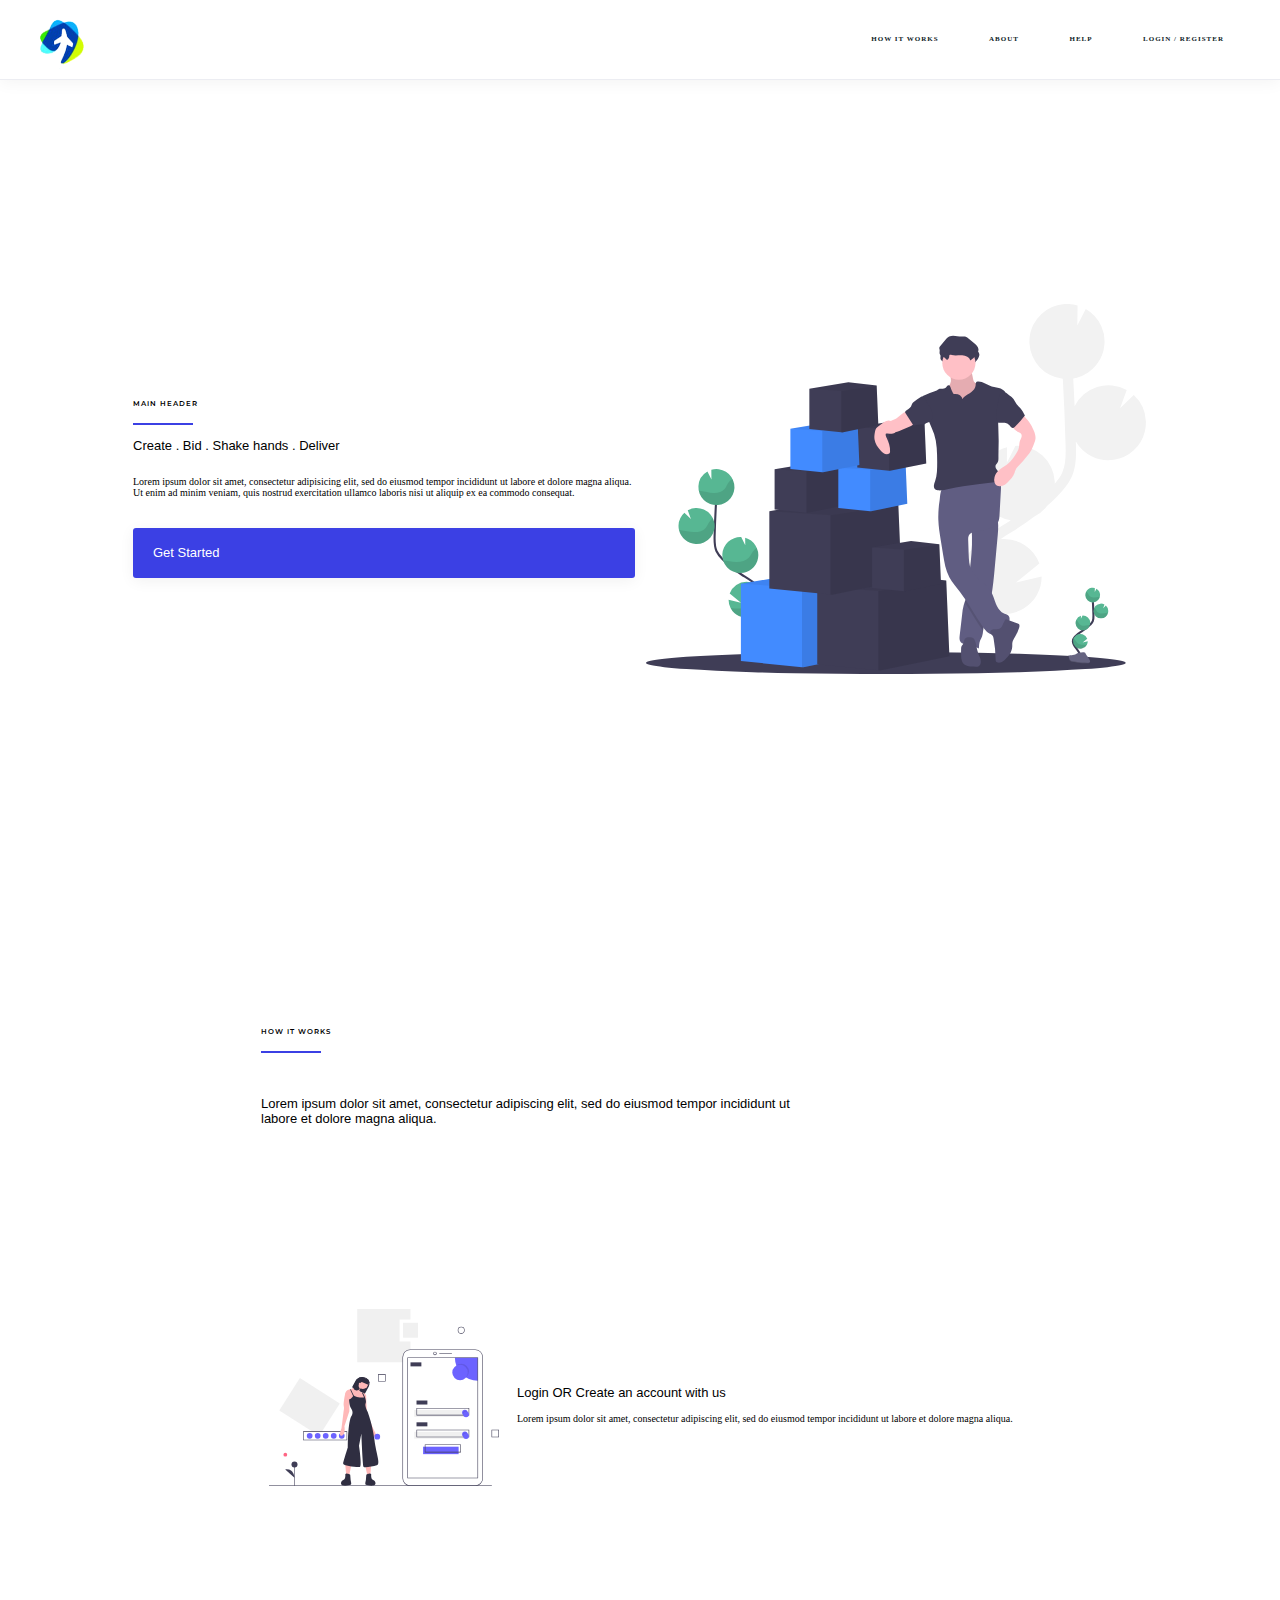
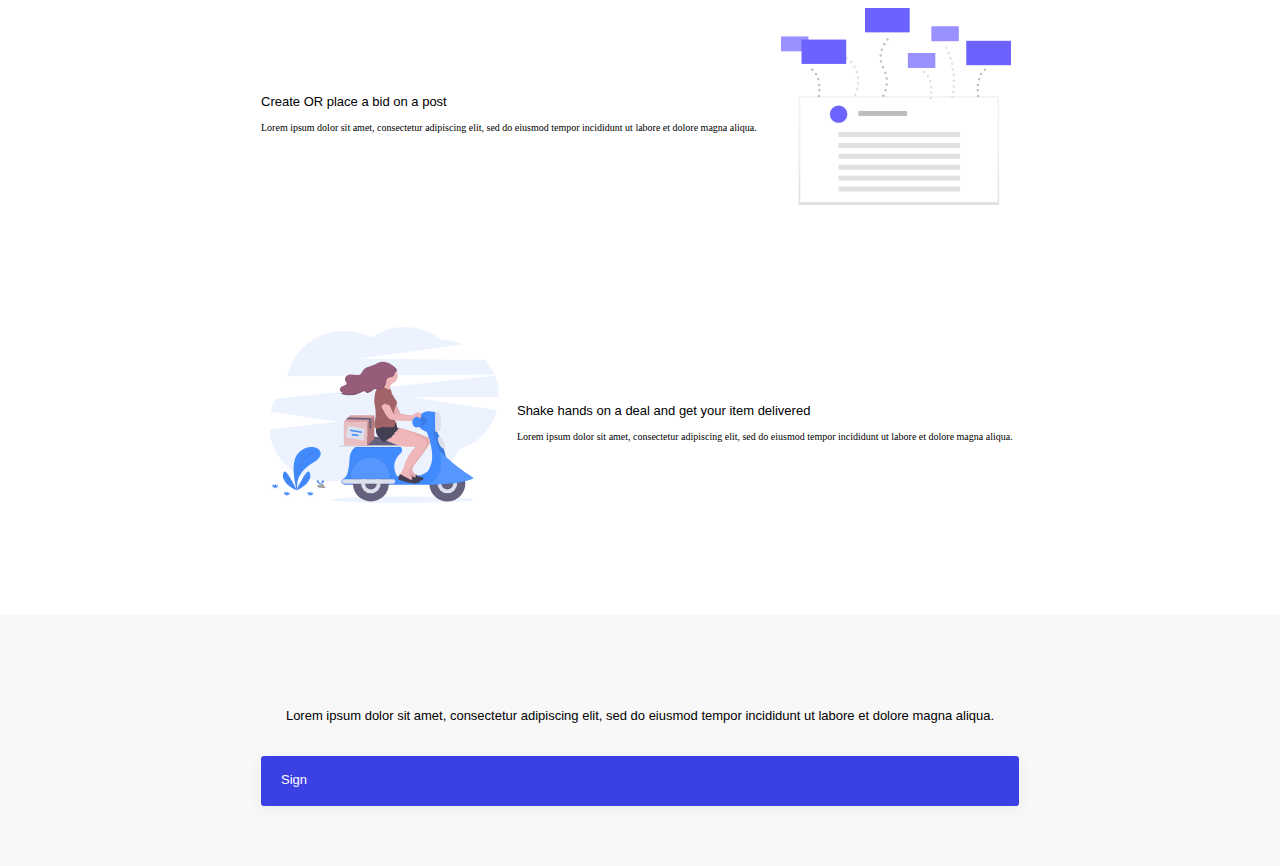
<file: carrier/index.html>
<!DOCTYPE html>
<html lang="en" dir="ltr">
  <head>
    <meta charset="utf-8">
    <meta name="viewport" content="width=device-width, initial-scale=1" />
    <title> Home to the best Carriers in Nigeria </title>
    <link rel="stylesheet" href="assets/css/custom.css">
    <link rel="stylesheet" href="assets/css/flexgrid.css">
  </head>
  <body>

    <div class="">
      <!-- navbar -->
      <nav id="navbar" class="">
          <div class="nav-wrapper">
              <!-- Navbar Logo -->
              <div class="logo">
                  <!-- Logo Placeholder for Inlustration -->
                  <a href="#home">
                    <img src="assets/img/logo.png" width="60" alt="">
                  </a>
              </div>

              <!-- Navbar Links -->
              <ul id="menu">
                  <li><a href="#home">How it works</a></li>
                  <li><a href="services.html">About</a></li>
                  <li><a href="about.html">Help</a></li>
                  <li><a href="login.html">Login / Register</a></li>
              </ul>
          </div>
      </nav>
      <!-- Menu Icon -->
      <div class="menuIcon">
          <span class="icon icon-bars"></span>
          <span class="icon icon-bars overlay"></span>
      </div>
      <!-- overlay mobile menu -->
      <div class="overlay-menu">
        <ul id="menu">
            <li><a href="#home">Home</a></li>
            <li><a href="#services">Services</a></li>
            <li><a href="#about">About</a></li>
            <li><a href="#contact">Contact</a></li>
          </ul>
      </div>

      <div class="section-1-lp">
        <div class="container">
          <div class="row --vert-mid --h80">
            <div class="col-6 col-md-6 col-sm-12">
              <p class="header-title"> main header </p>
              <p class="header-text --pad-y-5"> Create . Bid . Shake hands . Deliver </p>
              <p class="--pad-y-10"> Lorem ipsum dolor sit amet, consectetur adipisicing elit, sed do eiusmod tempor incididunt ut labore et dolore magna aliqua. Ut enim ad minim veniam, quis nostrud exercitation ullamco laboris nisi ut aliquip ex ea commodo consequat. </p>
              <div class="--pad-y-10">
                <a href="#" class="btn --btn-primary">
                  Get started
                </a>
              </div>
            </div>
            <div class="col-6 col-md-6 col-sm-12 --center">
              <img src="assets/img/deliveries.svg" width="500" alt="">
            </div>
          </div>
        </div>
      </div>

      <div class="section-2-lp">
        <div class="container-sm">
          <div class="row --pad-y-70">
            <div class="col-9 col-sm-12 col-md-9 ">
              <p class="header-title"> how it works </p>
              <p class="header-text --pad-y-30">Lorem ipsum dolor sit amet, consectetur adipiscing elit, sed do eiusmod tempor incididunt ut labore et dolore magna aliqua. </p>
            </div>
          </div>
          <div class="row --vert-mid --pad-y-50">
            <div class="col-4 col-md-4 col-sm-12 --center">
              <img src="assets/img/login.svg" width="230" alt="">
            </div>
            <div class="col-8 col-md-8 col-sm-12">
              <p class="header-text"> Login OR Create an account with us </p>
              Lorem ipsum dolor sit amet, consectetur adipiscing elit, sed do eiusmod tempor incididunt ut labore et dolore magna aliqua.
            </div>
          </div>
          <div class="row --vert-mid --pad-y-50">
            <div class="col-8 col-md-8 col-sm-12">
              <p class="header-text"> Create OR place a bid on a post </p>
              Lorem ipsum dolor sit amet, consectetur adipiscing elit, sed do eiusmod tempor incididunt ut labore et dolore magna aliqua.
            </div>
            <div class="col-4 col-md-4 col-sm-12 --center">
              <img src="assets/img/create.svg" width="230" alt="">
            </div>
          </div>
          <div class="row --vert-mid --pad-y-50">
            <div class="col-4 col-md-4 col-sm-12 --center">
              <img src="assets/img/way.svg" width="230" alt="">
            </div>
            <div class="col-8 col-md-8 col-sm-12">
              <p class="header-text"> Shake hands on a deal and get your item delivered </p>
              Lorem ipsum dolor sit amet, consectetur adipiscing elit, sed do eiusmod tempor incididunt ut labore et dolore magna aliqua.
            </div>
          </div>
        </div>
      </div>


      <div class="section-3-lp --grey">
        <div class="container-sm">
          <div class="row">
            <div class="col-12 col-md-12 col-sm-12 --center">
              <p class="header-text --pad-y-20"> Lorem ipsum dolor sit amet, consectetur adipiscing elit, sed do eiusmod tempor incididunt ut labore et dolore magna aliqua. </p>
              <a href="#" class="btn --btn-primary"> sign </a>
            </div>
          </div>
        </div>
      </div>

    </div>

  </body>
</html>
</file>
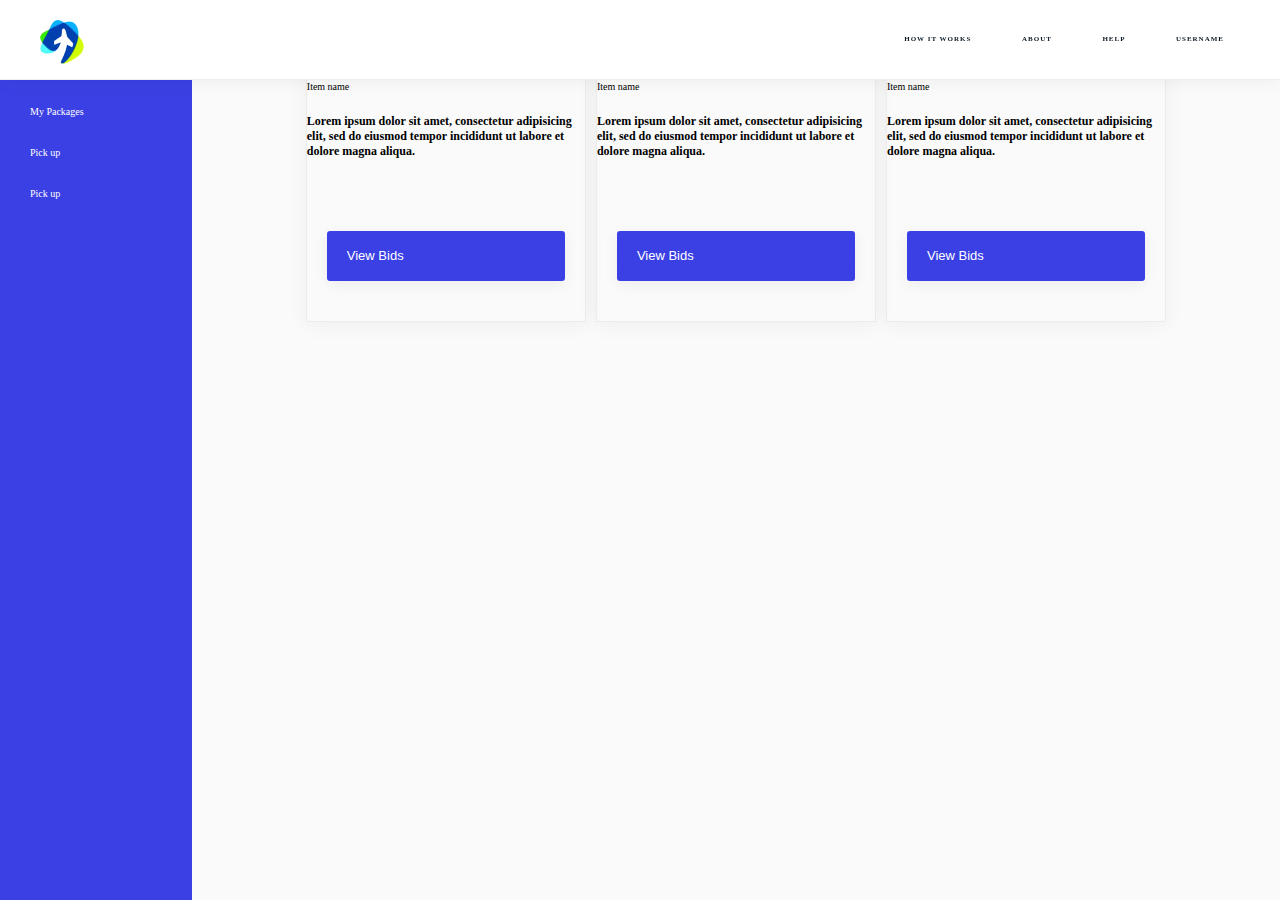
<file: carrier/mystuffs.html>
<!DOCTYPE html>
<html lang="en" dir="ltr">
  <head>
    <meta charset="utf-8">
    <meta name="viewport" content="width=device-width, initial-scale=1" />
    <title> Welcome to your Carrier home - Dashboard </title>
    <link rel="stylesheet" href="assets/css/custom.css">
    <link rel="stylesheet" href="assets/css/flexgrid.css">
    <link rel="stylesheet" href="https://cdn.lineicons.com/1.0.1/LineIcons.min.css">
  </head>
  <body>

    <div class="">
      <!-- navbar -->
      <nav id="navbar" class="--navbar-fixed">
          <div class="nav-wrapper">
              <!-- Navbar Logo -->
              <div class="logo">
                  <!-- Logo Placeholder for Inlustration -->
                  <a href="#home">
                    <img src="assets/img/logo.png" width="60" alt="">
                  </a>
              </div>

              <!-- Navbar Links -->
              <ul id="menu">
                  <li><a href="#home">How it works</a></li>
                  <li><a href="services.html">About</a></li>
                  <li><a href="about.html">Help</a></li>
                  <li><a href="contact.html"> <i class="lni-user"></i> username </a></li>
              </ul>
          </div>
      </nav>
      <!-- Menu Icon -->
      <div class="menuIcon">
          <span class="icon icon-bars"></span>
          <span class="icon icon-bars overlay"></span>
      </div>
      <!-- overlay mobile menu -->
      <div class="overlay-menu">
        <ul id="menu">
            <li><a href="#home">Home</a></li>
            <li><a href="#services">Services</a></li>
            <li><a href="#about">About</a></li>
            <li><a href="#contact">Contact</a></li>
          </ul>
      </div>

      <div class="main-section">
        <div class="sidemenu">

          <div class="menulist">
            <a href="#">
              <i class="lni-travel"></i>
              My Trips
            </a>
            <a href="#">
              <i class="lni-archive"></i>
              My Packages
            </a>
            <a href="#">
              <i class="lni-travel"></i>
              Pick up
            </a>
            <a href="#">
              <i class="lni-travel"></i>
              Pick up
            </a>
          </div>

        </div>
        <div class="content-section">
          <div class="container">

            <!-- boxed -->
            <div class="row">
              <div class="col-4 col-md-4 col-sm-6">
                <div class="box-of-stuff">
                  <span for=""> Item name </span>

                  <p class="desp"> Lorem ipsum dolor sit amet, consectetur adipisicing elit, sed do eiusmod tempor incididunt ut labore et dolore magna aliqua. </p>
                  <!-- <small>ROUTE</small> -->
                  <div class="timeline-item" date-is='Abuja'>
                	</div>
                  <div class="timeline-item" date-is='Lagos'>
                	</div>

                  <div class="view-bid-btn">
                    <a href="#" class="btn --btn-primary"> view bids </a>
                  </div>
                </div>
              </div>

              <div class="col-4 col-md-4 col-sm-6">
                <div class="box-of-stuff">
                  <span for=""> Item name </span>

                  <p class="desp"> Lorem ipsum dolor sit amet, consectetur adipisicing elit, sed do eiusmod tempor incididunt ut labore et dolore magna aliqua. </p>
                  <!-- <small>ROUTE</small> -->
                  <div class="timeline-item" date-is='Kano'>
                  </div>
                  <div class="timeline-item" date-is='Sokoto'>
                  </div>

                  <div class="view-bid-btn">
                    <a href="#" class="btn --btn-primary"> view bids </a>
                  </div>
                </div>
              </div>

              <div class="col-4 col-md-4 col-sm-6">
                <div class="box-of-stuff">
                  <span for=""> Item name </span>

                  <p class="desp"> Lorem ipsum dolor sit amet, consectetur adipisicing elit, sed do eiusmod tempor incididunt ut labore et dolore magna aliqua. </p>
                  <!-- <small>ROUTE</small> -->
                  <div class="timeline-item" date-is='Anambra'>
                  </div>
                  <div class="timeline-item" date-is='Awka Ibom'>
                  </div>

                  <div class="view-bid-btn">
                    <a href="#" class="btn --btn-primary"> view bids </a>
                  </div>
                </div>
              </div>
            </div>

            <div class="cd-popup" role="alert">
            	<div class="cd-popup-container">
                <span class="cd-popup-title"> Modal Title </span>

            		<div class="cd-popup-body">
                  <div class="cd-content">
                    <div class="row">
                      <div class="col-8 col-md-8 col-sm-12">
                        <label for="" class="label "> Item name </label>
                        <input type="text" class="txt-input" placeholder="enter the name of the item">
                      </div>
                      <div class="col-4 col-md-6 col-sm-12">
                        <label for="" class="label "> Category </label>
                        <select class="txt-input" name="">
                          <option value=""> Option 1 </option>
                          <option value=""> Option 2 </option>
                          <option value=""> Option 3 </option>
                          <option value=""> Option 4 </option>
                        </select>
                      </div>
                      <div class="col-6 col-md-6 col-sm-12">
                        <label for="" class="label "> Pickup address </label>
                        <input type="text" class="txt-input" placeholder="enter pickup address">
                      </div>
                      <div class="col-6 col-md-6 col-sm-12">
                        <label for="" class="label "> Pickup state </label>
                        <select class="txt-input" name="">
                          <option value=""> Option 1 </option>
                          <option value=""> Option 2 </option>
                          <option value=""> Option 3 </option>
                          <option value=""> Option 4 </option>
                        </select>
                      </div>
                      <div class="col-6 col-md-6 col-sm-12">
                        <label for="" class="label "> Recipient name </label>
                        <input type="text" class="txt-input" placeholder="enter recipient name">
                      </div>
                      <div class="col-6 col-md-6 col-sm-12">
                        <label for="" class="label "> Recipient phone number </label>
                        <input type="text" class="txt-input" placeholder="enter recipient phone number">
                      </div>
                      <div class="col-6 col-md-6 col-sm-12">
                        <label for="" class="label "> Destination address </label>
                        <input type="text" class="txt-input" placeholder="enter destination address">
                      </div>
                      <div class="col-6 col-md-6 col-sm-12">
                        <label for="" class="label "> Destination state </label>
                        <select class="txt-input" name="">
                          <option value=""> Option 1 </option>
                          <option value=""> Option 2 </option>
                          <option value=""> Option 3 </option>
                          <option value=""> Option 4 </option>
                        </select>
                      </div>
                      <div class="col-6 col-md-6 col-sm-12">
                        <label for="" class="label "> Quantity </label>
                        <input type="number" class="txt-input" placeholder="enter quantity">
                      </div>
                      <div class="col-6 col-md-6 col-sm-12">
                        <label for="" class="label "> Carrier price </label>
                        <input type="text" class="txt-input" placeholder="enter your base price">
                      </div>
                    </div>
                  </div>
                </div>
                <div class="cd-buttons">
                  <button type="button" name="button" class="btn --btn-flat close"> close</button>
                  <button type="button" name="button" class="btn --btn-primary"> place order </button>
                </div>

            		<a href="#0" class="cd-popup-close img-replace"></a>
            	</div> <!-- cd-popup-container -->
            </div> <!-- cd-popup -->

          </div>
        </div>
      </div>

    </div>

    <script src="https://code.jquery.com/jquery-3.4.1.js" integrity="sha256-WpOohJOqMqqyKL9FccASB9O0KwACQJpFTUBLTYOVvVU=" crossorigin="anonymous"></script>
    <script type="text/javascript">
      jQuery(document).ready(function($){
      	//open popup
      	$('.cd-popup-trigger').on('click', function(event){
      		event.preventDefault();
      		$('.cd-popup').addClass('is-visible');
      	});

      	//close popup
      	$('.cd-popup').on('click', function(event){
      		if( $(event.target).is('.cd-popup-close') || $(event.target).is('.cd-popup') || $(event.target).is('.close') ) {
      			event.preventDefault();
      			$(this).removeClass('is-visible');
      		}
      	});
      	//close popup when clicking the esc keyboard button
      	$(document).keyup(function(event){
          	if(event.which=='27'){
          		$('.cd-popup').removeClass('is-visible');
      	    }
          });
      });
    </script>

  </body>
</html>
</file>
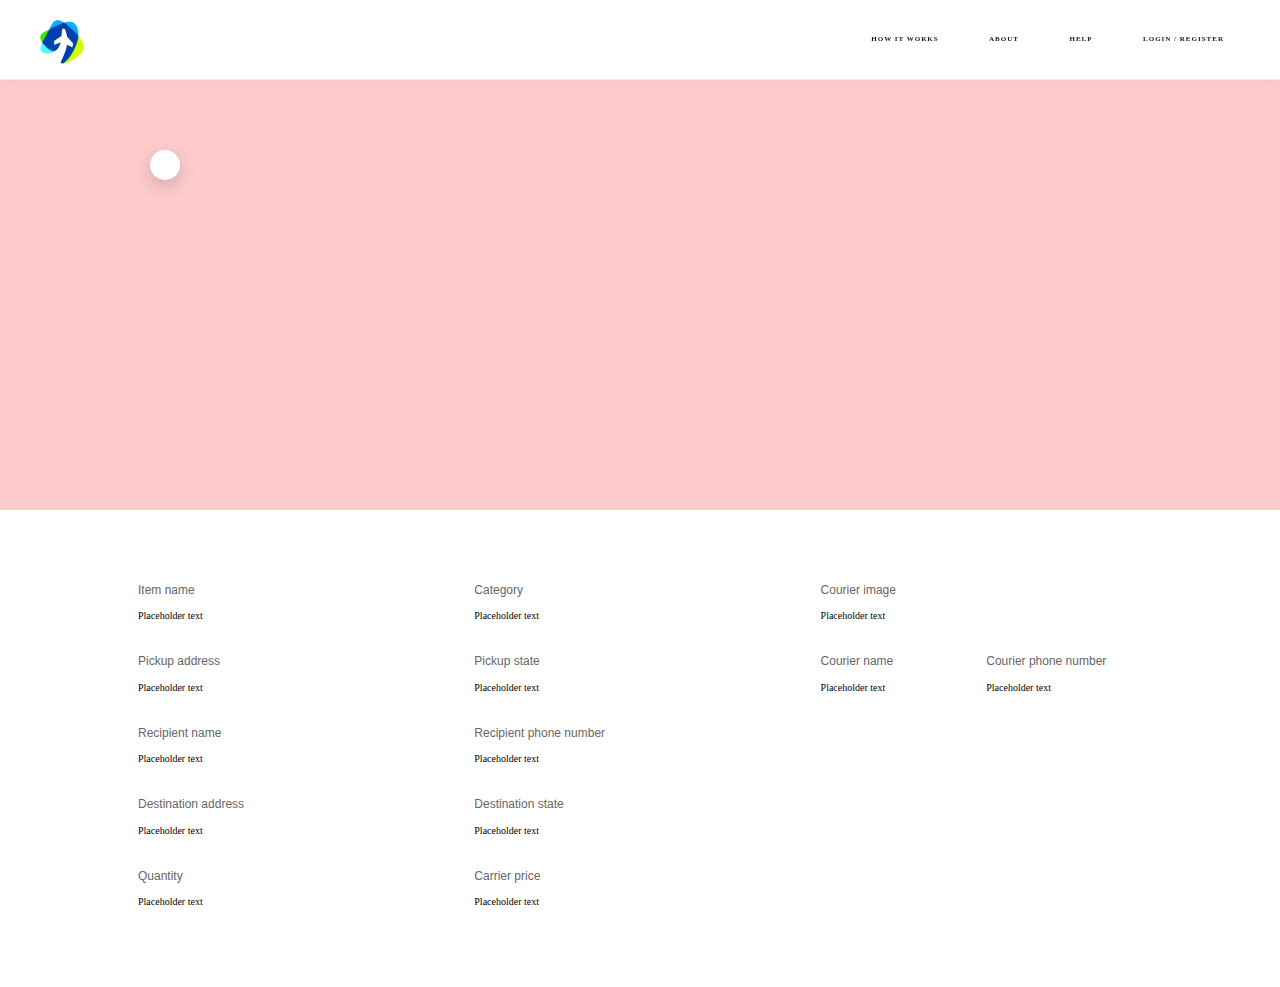
<file: carrier/overview.html>
<!DOCTYPE html>
<html lang="en" dir="ltr">
  <head>
    <meta charset="utf-8">
    <meta name="viewport" content="width=device-width, initial-scale=1" />
    <title> Welcome to your Carrier home - Dashboard </title>
    <link rel="stylesheet" href="assets/css/custom.css">
    <link rel="stylesheet" href="assets/css/flexgrid.css">
    <link rel="stylesheet" href="https://cdn.lineicons.com/1.0.1/LineIcons.min.css">
  </head>
  <body>

    <div class="">
      <!-- navbar -->
      <nav id="navbar" class="--navbar-fixed">
          <div class="nav-wrapper">
              <!-- Navbar Logo -->
              <div class="logo">
                  <!-- Logo Placeholder for Inlustration -->
                  <a href="#home">
                    <img src="assets/img/logo.png" width="60" alt="">
                  </a>
              </div>

              <!-- Navbar Links -->
              <ul id="menu">
                  <li><a href="#home">How it works</a></li>
                  <li><a href="services.html">About</a></li>
                  <li><a href="about.html">Help</a></li>
                  <li><a href="contact.html">Login / Register</a></li>
              </ul>
          </div>
      </nav>
      <!-- Menu Icon -->
      <div class="menuIcon">
          <span class="icon icon-bars"></span>
          <span class="icon icon-bars overlay"></span>
      </div>
      <!-- overlay mobile menu -->
      <div class="overlay-menu">
        <ul id="menu">
            <li><a href="#home">Home</a></li>
            <li><a href="#services">Services</a></li>
            <li><a href="#about">About</a></li>
            <li><a href="#contact">Contact</a></li>
          </ul>
      </div>

      <div class="map-section">
        <small class="throwback-btn"> <i class="lni-close"></i> </small>
        <!-- <iframe src="https://maps.googleapis.com/maps/api/directions/json?origin=Abuja&destination=Lagos&key=AIzaSyDCbMg2d3Wu1jCbEyhp4tZuPEKuwdeM0ho" width="1660" height="500" frameborder="0" style="border:0" allowfullscreen></iframe> -->
        <!-- <iframe src="https://www.google.com/maps/embed/v1/directions?key=AIzaSyDCbMg2d3Wu1jCbEyhp4tZuPEKuwdeM0ho&origin=Abuja&destination=Lagos" width="1660" height="500"></iframe> -->
        <iframe src="https://www.google.com/maps/embed?pb=!1m18!1m12!1m3!1d3940.3074910877867!2d7.4756708509614205!3d9.035689591338738!2m3!1f0!2f0!3f0!3m2!1i1024!2i768!4f13.1!3m3!1m2!1s0x104e0b79da613c07%3A0x8c06400f40c0d846!2sArea+2+Shopping+Complex!5e0!3m2!1sen!2sng!4v1558508745467!5m2!1sen!2sng" width="1660" height="500" frameborder="0" style="border:0" allowfullscreen></iframe>
        <!-- <iframe src="https://www.google.com/maps/dir/25+Ibadan+St,+Garki,+Abuja/Area+2+Shopping+Complex,+Moshood+Abiola+Rd,+Garki,+Abuja/@9.0323783,7.4781263,17z/data=!3m1!4b1!4m13!4m12!1m5!1m1!1s0x104e0b81f1e3a0c1:0xea723118adf358ac!2m2!1d7.482707!2d9.0302869!1m5!1m1!1s0x104e0b79da613c07:0x8c06400f40c0d846!2m2!1d7.4778649!2d9.0356843" width="1660" height="500" frameborder="0" style="border: 0" allowfullscreen></iframe> -->
      </div>

      <div class="container">
        <div class="row">
          <div class="col-8 col-md-8 col-sm-12">
            <div class="row">
              <div class="col-6 col-md-6 col-sm-12">
                <label for="" class="label "> Item name </label>
                <p> Placeholder text </p>
              </div>
              <div class="col-6 col-md-6 col-sm-12">
                <label for="" class="label "> Category </label>
                <p> Placeholder text </p>
              </div>
              <div class="col-6 col-md-6 col-sm-12">
                <label for="" class="label "> Pickup address </label>
                <p> Placeholder text </p>
              </div>
              <div class="col-6 col-md-6 col-sm-12">
                <label for="" class="label "> Pickup state </label>
                <p> Placeholder text </p>
              </div>
              <div class="col-6 col-md-6 col-sm-12">
                <label for="" class="label "> Recipient name </label>
                <p> Placeholder text </p>
              </div>
              <div class="col-6 col-md-6 col-sm-12">
                <label for="" class="label "> Recipient phone number </label>
                <p> Placeholder text </p>
              </div>
              <div class="col-6 col-md-6 col-sm-12">
                <label for="" class="label "> Destination address </label>
                <p> Placeholder text </p>
              </div>
              <div class="col-6 col-md-6 col-sm-12">
                <label for="" class="label "> Destination state </label>
                <p> Placeholder text </p>
              </div>
              <div class="col-6 col-md-6 col-sm-12">
                <label for="" class="label "> Quantity </label>
                <p> Placeholder text </p>
              </div>
              <div class="col-6 col-md-6 col-sm-12">
                <label for="" class="label "> Carrier price </label>
                <p> Placeholder text </p>
              </div>
            </div>
          </div>
          <div class="col-4 col-md-4 col-sm-12">
            <div class="row">
              <div class="col-12 col-md-12 col-sm-12">
                <label for="" class="label "> Courier image </label>
                <p> Placeholder text </p>
              </div>
              <div class="col-6 col-md-6 col-sm-12">
                <label for="" class="label "> Courier name </label>
                <p> Placeholder text </p>
              </div>
              <div class="col-6 col-md-6 col-sm-12">
                <label for="" class="label "> Courier phone number </label>
                <p> Placeholder text </p>
              </div>
            </div>
          </div>
        </div>
      </div>

    </div>

  </body>
</html>
</file>
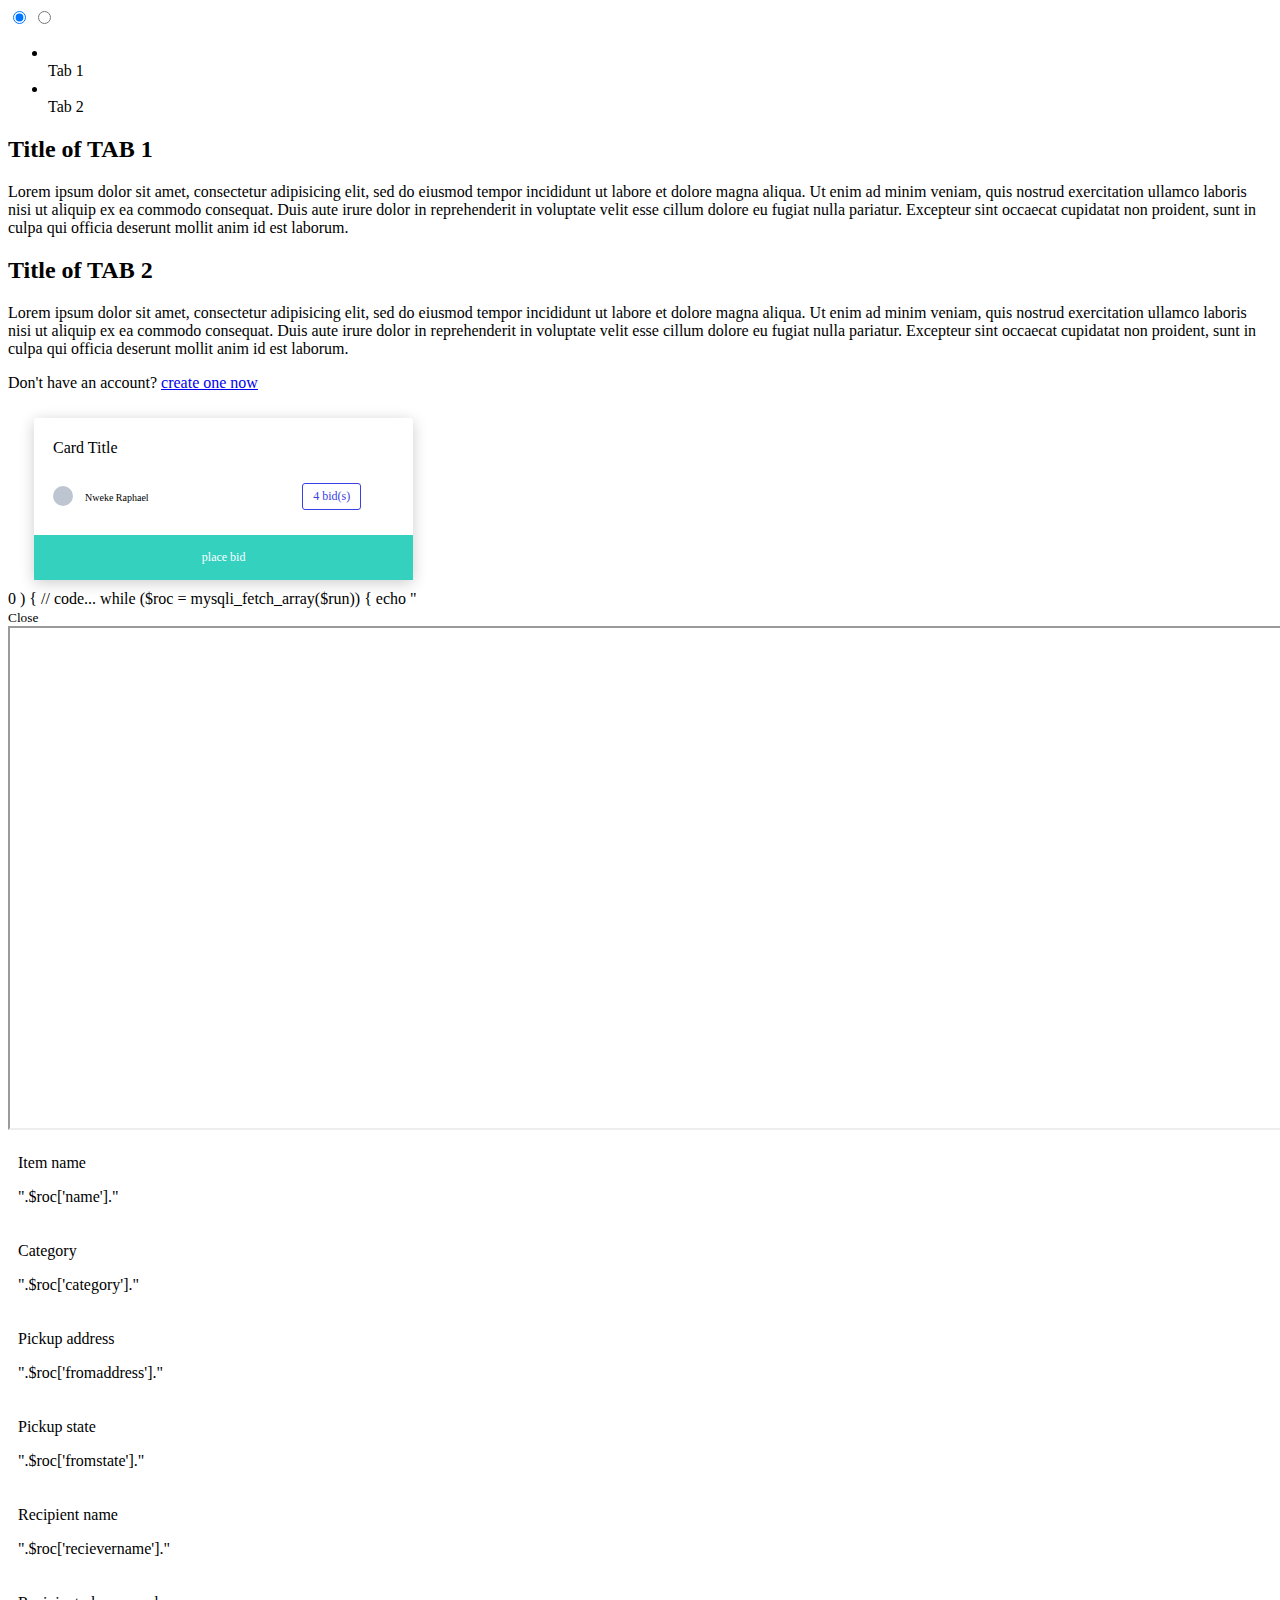
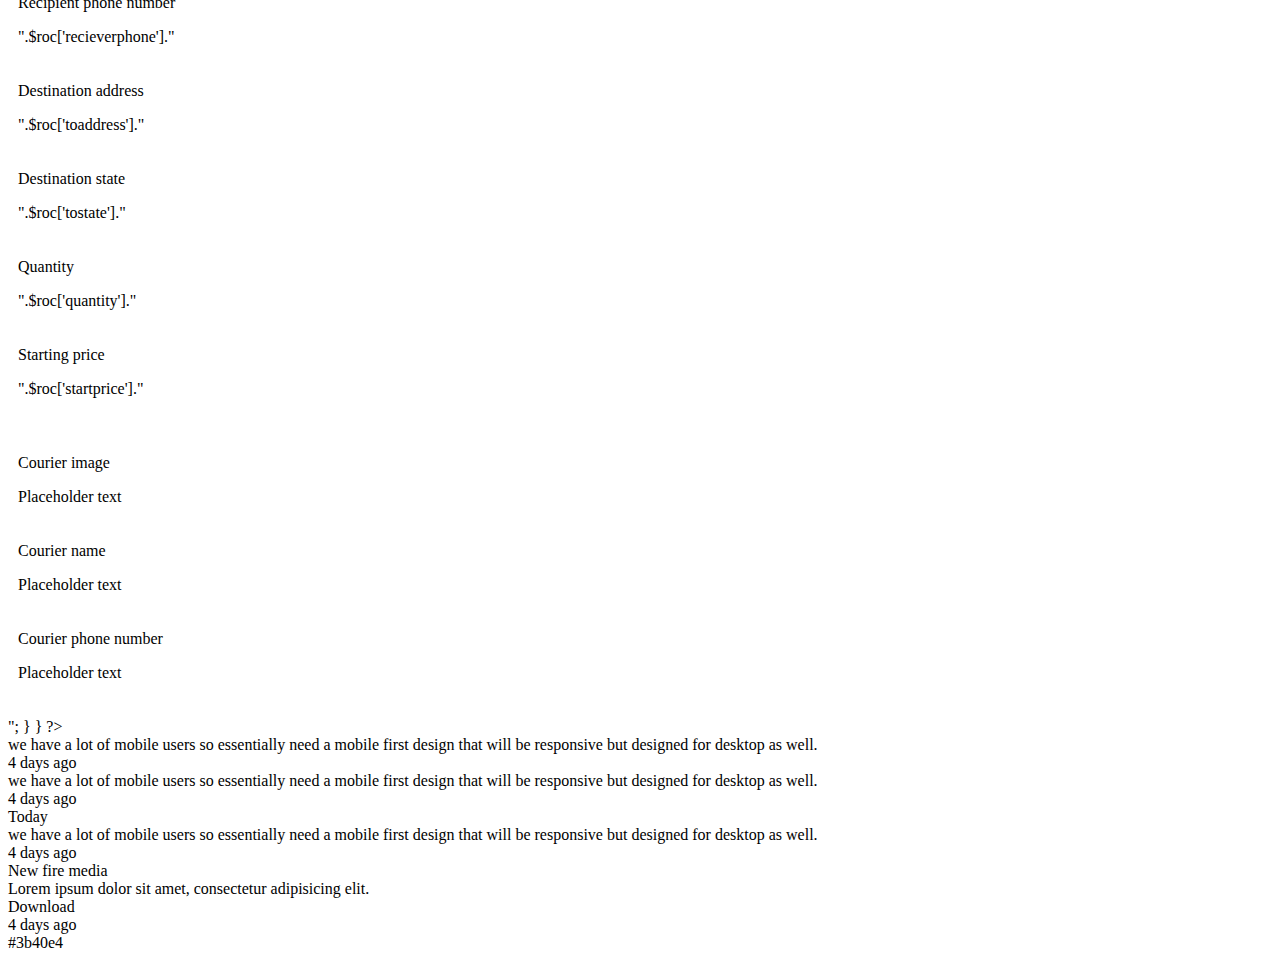
<file: carrier/achives/tabs.html>
<!DOCTYPE html>
<html lang="en" dir="ltr">
  <head>
    <meta charset="utf-8">
    <meta name="viewport" content="width=device-width, initial-scale=1" />
    <title> TABS </title>
    <!-- <link rel="stylesheet" href="assets/css/custom.css"> -->
    <link rel="stylesheet" href="../assets/css/flexgrid.css">
    <link rel="stylesheet" href="https://cdn.lineicons.com/1.0.1/LineIcons.min.css">

    <style>

    .card {
      padding-top: 5px;
      position: relative;
      margin: auto;
      width: 90%;
      border-radius: 3px;
      box-sizing: border-box;
      box-shadow: 0 3px 15px rgba(0, 0, 0, .2);
    }
    .card .card-container {
      margin: 15px auto;
      width: 90%;
    }
    .card .card-container .title {
      font-size: 16px;
      font-weight: 500;
      text-transform: capitalize;
      font-family: 'poppins';
      padding-bottom: 15px 0;
    }
    .card .card-container .commissioner {
      display: flex;
      align-items: center;
      padding: 10px 0;
    }
    .card .card-container .commissioner .avatar {
      background-color: #BDC5D0;
      width: 20px;
      min-width: 20px;
      height: 20px;
      border-radius: 50%;
      margin-right: 0.75rem;
      position: relative;
      text-align: center;
      line-height: 10px;
    }
    .card .card-container .commissioner .name span{
      font-family: 'poppins';
      font-size: 10px;
    }
    .card .card-container .commissioner .pill {
      float: right;
      color: #3B40E4;
      background: #FFF;
      border: 1px solid #3B40E4;
      border-radius: 3px;
      padding: 5px 10px;
      text-align: right;
      font-family: 'poppins';
      font-size: 12px;
      margin-left: 45%;
    }
    .card .actBtn {
      width: 100%;
      text-align: center;
      padding: 15px;
      background: #34D1BF;
      box-sizing: border-box;
      color: #FFF;
      font-family: 'poppins';
      font-size: 12px;
    }
    </style>
  </head>
  <body class="--bg-pattern">

    <div class="container-sm">

      <div class="tabs">

        <input type="radio" id="tab1" name="tab-control" checked>
        <input type="radio" id="tab2" name="tab-control">
        <ul>
          <li title="Features"><label for="tab1" role="button"><br><span>Tab 1</span></label></li>
          <li title="Delivery Contents"><label for="tab2" role="button"><br><span>Tab 2</span></label></li>
        </ul>

        <div class="" id="message">

        </div>

        <div class="content">
          <section class="">
            <h2> Title of TAB 1 </h2>
            <p> Lorem ipsum dolor sit amet, consectetur adipisicing elit, sed do eiusmod tempor incididunt ut labore et dolore magna aliqua. Ut enim ad minim veniam, quis nostrud exercitation ullamco laboris nisi ut aliquip ex ea commodo consequat. Duis aute irure dolor in reprehenderit in voluptate velit esse cillum dolore eu fugiat nulla pariatur. Excepteur sint occaecat cupidatat non proident, sunt in culpa qui officia deserunt mollit anim id est laborum. </p>
          </section>
          <section class="">
            <h2> Title of TAB 2 </h2>
            <p> Lorem ipsum dolor sit amet, consectetur adipisicing elit, sed do eiusmod tempor incididunt ut labore et dolore magna aliqua. Ut enim ad minim veniam, quis nostrud exercitation ullamco laboris nisi ut aliquip ex ea commodo consequat. Duis aute irure dolor in reprehenderit in voluptate velit esse cillum dolore eu fugiat nulla pariatur. Excepteur sint occaecat cupidatat non proident, sunt in culpa qui officia deserunt mollit anim id est laborum. </p>
          </section>
        </div>

        <div class="--center">
          <p> Don't have an account? <a href="register.html"> create one now </a> </p>
        </div>
      </div>


      <div class="row">
        <div class="col-4 col-md-6 col-sm-12">
          <div class="card">
            <div class="card-container">
              <p class="title"> card title</p>
              <div class="commissioner">
                <div class="avatar">

                </div>
                <div class="name">
                  <span> Nweke Raphael </span>
                </div>
                <div class="pill">
                  4 bid(s)
                </div>
              </div>
            </div>
            <div class="actBtn"> place bid </div>
          </div>
        </div>
      </div>



    </div>
    <script src="https://code.jquery.com/jquery-3.4.1.js" integrity="sha256-WpOohJOqMqqyKL9FccASB9O0KwACQJpFTUBLTYOVvVU=" crossorigin="anonymous"></script>
  </body>
</html>


<?php

  $getDetails = "SELECT * FROM biditem WHERE itemId = $itemId ";
  $run = mysqli_query($conn, $getDetails);

  if (mysqli_num_rows($run) > 0 ) {
    // code...
    while ($roc = mysqli_fetch_array($run)) {
        echo "<div class='map-section'>
          <small class='throwback-btn' onclick='goBack()'> <i class='lni-close'></i>   Close </small>
          <iframe src='https://www.google.com/maps/embed/v1/directions?&origin=".$roc['fromstate']."&destination=".$roc['tostate']."&key=AIzaSyCUSDfomnwJIkuO7qA3zgNwfU8G94tB4X4' width='1494' height='500'></iframe>
        </div>

        <div class='container'>
          <div class='row'>
            <div class='col-8 col-md-8 col-sm-12'>
              <div class='row'>
              <div class='col-6 col-md-6 col-sm-12'>
                <label for='' class='label '> Item name </label>
                <p>".$roc['name']."</p>
              </div>
              <div class='col-6 col-md-6 col-sm-12'>
                <label for='' class='label '> Category </label>
                <p> ".$roc['category']." </p>
              </div>
              <div class='col-6 col-md-6 col-sm-12'>
                <label for='' class='label '> Pickup address </label>
                <p> ".$roc['fromaddress']." </p>
              </div>
             <div class='ol-6 col-md-6 col-sm-12'>
               <label for='' class='label '> Pickup state </label>
               <p> ".$roc['fromstate']." </p>
             </div>
            <div class='col-6 col-md-6 col-sm-12'>
              <label for='' class='label '> Recipient name </label>
              <p> ".$roc['recievername']." </p>
            </div>
             <div class='col-6 col-md-6 col-sm-12'>
               <label for='' class='label '> Recipient phone number </label>
               <p> ".$roc['recieverphone']." </p>
             </div>
            <div class='col-6 col-md-6 col-sm-12'>
              <label for='' class='label '> Destination address </label>
              <p> ".$roc['toaddress']." </p>
            </div>
           <div class='col-6 col-md-6 col-sm-12'>
             <label for='' class='label '> Destination state </label>
             <p> ".$roc['tostate']." </p>
           </div>
          <div class='col-6 col-md-6 col-sm-12'>
            <label for='' class='label '> Quantity </label>
            <p> ".$roc['quantity']." </p>
          </div>
         <div class='col-6 col-md-6 col-sm-12'>
           <label for='' class='label '> Starting price </label>
           <p> ".$roc['startprice']." </p>
         </div>

      </div>
    </div>
    <div class='col-4 col-md-4 col-sm-12'>
      <div class='row'>
        <div class='col-12 col-md-12 col-sm-12'>
          <label for='' class='label '> Courier image </label>
          <p> Placeholder text </p>
        </div>
        <div class='col-6 col-md-6 col-sm-12'>
          <label for='' class='label '> Courier name </label>
          <p> Placeholder text </p>
        </div>
        <div class='col-6 col-md-6 col-sm-12'>
          <label for='' class='label '> Courier phone number </label>
          <p> Placeholder text </p>
        </div>
      </div>
    </div>
  </div>
</div>";
  }
}

 ?>



 <div class='message'>
    <div class=''>
      <div class='txt'>
        we have a lot of mobile users so essentially need a mobile first design that will be responsive but designed for desktop as well.
      </div>
    </div>
    <div class='date'>
      4 days ago
    </div>
  </div>
  <div class='message you'>
    <div class=''>
      <div class='txt'>
        we have a lot of mobile users so essentially need a mobile first design that will be responsive but designed for desktop as well.
      </div>
    </div>
    <div class='date'>
      4 days ago
    </div>
  </div>

  <div class='line-day'>
    <span></span>
    <span class='text'> Today </span>
    <span></span>
  </div>

  <div class='message you'>
    <div class=''>
      <div class='txt'>
        we have a lot of mobile users so essentially need a mobile first design that will be responsive but designed for desktop as well.
      </div>
    </div>
    <div class='date'>
      4 days ago
    </div>
  </div>
  <div class='message'>
    <div class=''>
      <div class='txt file'>
        <div class='title'>
          New fire media
        </div>
        <div class='infos'>
          Lorem ipsum dolor sit amet, consectetur adipisicing elit.
        </div>
        <div class='btn'>
          Download
        </div>

      </div>
    </div>
    <div class='date'>
      4 days ago
    </div>

  </div>

  #3b40e4
</file>
<file: carrier/assets/css/custom.css>
@import url('https://fonts.googleapis.com/css?family=Montserrat');
@import url("https://fonts.googleapis.com/css?family=Josefin+Sans:300,400,400i,600,700");
@import url('https://fonts.googleapis.com/css?family=Slabo+27px&display=swap');

* {
  box-sizing: border-box;
  font-size: 10px;
}
html,
body {
  background: #FFF;
  counter-reset: section;
  margin: 0;
  padding: 0;
  font-family: 'poppins';
  /* font-family: 'montserrat', sans-serif; */
}

a {
  color: inherit;
  font-family: inherit;
  font-size: inherit;
  text-decoration: none;
  color: #3b40e4;
}

button {
  background: transparent;
  border: none;
  outline: none;
}

::-webkit-scrollbar{
  width: 10px;
}
::-webkit-scrollbar-track {
  background: whitesmoke;
  margin-right: 10px;
  /* change me to blue to match the background */
}
::-webkit-scrollbar-thumb{
  border-radius: 50px;
  background: #95A5A6;
  border: 3px whitesmoke solid;
}

@media print {
  .iconbtn {
    display: none !important;
  }
  .sidemenu {
    display: none !important;
  }
  .content-section {
    width: 100%;
    margin-left: 0%;
  }
  .container-sm {
    width: 70% !important;
  }
  .invoice {
    width: 100%;
  }
}


/*======================================================
                    Components
  ======================================================*/
.wrapper{
    width: 35%;
    margin: 0 auto;
    height: inherit;
}
.wrapper-lg {
  width: 60%;
  margin: 0 auto;
  height: inherit;
}
.container {
  width: 80%;
  margin: 0 auto;
  height: inherit;
  padding: 50px 0
}
.container-sm {
  width: 60%;
  margin: 0 auto;
  height: inherit;
  padding: 50px 0
}
.container-lg {
  width: 90%;
  margin: 0 auto;
  height: inherit;
  padding: 50px 0;
}

.btn {
  border-radius: 3px;
  padding: 10px 20px;
  box-shadow: 0 3px 15px rgba(0, 0, 0, 0.06);
  font-size: 13px;
  font-family: 'calibri', sans-serif;
  font-weight: 400;
  border: none;
  cursor: pointer;
  height: 50px;
  line-height: 1.42857;
  outline: none;
  text-transform: capitalize;
  display: flex;
  align-items: center;
  text-align: center;
}
.btn svg {
  width: 18px;
  margin-right: 10px;
}
.--btn-primary {
  background-color: #3b40e4;
  color: #FFF;
}
.--btn-info {
  background-color: #41b6e6;
  color: #FFF;
}
.--btn-danger {
  background-color: #e42c64;
  color: #FFF;
}
.--btn-warming {
  background-color: #ffb549;
  color: #FFF;
}
.--btn-success {
  background-color: #1ee3cf;
  color: #FFF;
}
.--btn-flat {
    background: none;
    color: #000;
    box-shadow: none !important;
}

/* modified checkbox */
.form-checkbox{
  -webkit-appearance: none;
  -moz-appearance: none;
  appearance: none;
  display: inline-block;
  position: relative;
  background-color: #fff;
  color: #666;
  top: 10px;
  height: 30px;
  width: 30px;
  border: 1px solid #ddd;
  border-radius: 3px;
  cursor: pointer;
  margin-right: 7px;
  outline: none;
}
.form-checkbox:checked::before{
  position: absolute;
  font: 13px/1 'Calibri', sans-serif;
  left: 11px;
  top: 7px;
  content: '\02143';
  transform: rotate(40deg);
}
.form-checkbox:hover{
  background-color: #f7f7f7;
}
.form-checkbox:checked{
  background-color: #f1f1f1;
}

/* modified radio button */
.form-radio{
  -webkit-appearance: none;
  -moz-appearance: none;
  appearance: none;
  display: inline-block;
  position: relative;
  background-color: #fff;
  color: #666;
  top: 10px;
  height: 30px;
  width: 30px;
  border: 1px solid #ddd;
  border-radius: 50%;
  cursor: pointer;
  margin-right: 7px;
  outline: none;
}
.form-radio:checked::before{
  position: absolute;
  font: 13px/1 'Calibri', sans-serif;
  left: 11px;
  top: 7px;
  content: '\02143';
  transform: rotate(40deg);
}
.form-radio:hover{
  background-color: #f7f7f7;
}
.form-radio:checked{
  background-color: #f1f1f1;
}


.txt-input {
  transition: all 0.4s cubic-bezier(0.25, 0.25, 0.4, 1.6);
  display: block;
  width: 100%;
  height: 50px;
  padding: 15px;
  font-size: 12px;
  font-family: 'calibri', sans-serif;
  line-height: 1.42857;
  color: #333;
  background-color: white;
  background-image: none;
  border: 1px solid #ddd;
  border-radius: 3px;
}

.txt-textarea {
  transition: all 0.4s cubic-bezier(0.25, 0.25, 0.4, 1.6);
  display: block;
  width: 100%;
  height: 100px;
  padding: 15px;
  font-size: 16px;
  font-family: 'calibri', sans-serif;
  line-height: 1.42857;
  color: #333;
  background-color: white;
  background-image: none;
  border: 1px solid #ddd;
  border-radius: 3px;
}


/* box-shadow */
.shadow {
  box-shadow: 0 3px 15px rgba(0, 0, 0, 0.2);
}

/* modified heights */
.--h10 {
  height: 10vh;
}
.--h20 {
  height: 20vh;
}
.--h30 {
  height: 30vh;
}
.--h40 {
  height: 40vh;
}
.--h50 {
  height: 50vh;
}
.--h60 {
  height: 60vh;
}
.--h70 {
  height: 70vh;
}
.--h80 {
  height: 80vh;
}
.--h90 {
  height: 90vh;
}
.--h100 {
  height: 100vh;
}

/* modified padding */
.--pad-y-10 {
  padding: 10px 0
}
.--pad-y-20 {
  padding: 20px 0
}
.--pad-y-30 {
  padding: 30px 0
}
.--pad-y-40 {
  padding: 40px 0
}
.--pad-y-50 {
  padding: 50px 0
}
.--pad-y-60 {
  padding: 60px 0
}
.--pad-y-70 {
  padding: 70px 0
}
.--pad-y-80 {
  padding: 80px 0
}
.--pad-y-90 {
  padding: 90px 0
}
.--pad-y-100 {
  padding: 100px 0
}

.--pad-x-10 {
  padding: 0 10px
}
.--pad-x-20 {
  padding: 0 20px
}
.--pad-x-30 {
  padding: 0 30px
}
.--pad-x-40 {
  padding: 0 40px
}
.--pad-x-50 {
  padding: 0 50px
}
.--pad-x-60 {
  padding: 0 60px
}
.--pad-x-70 {
  padding: 0 70px
}
.--pad-x-80 {
  padding: 0 80px
}
.--pad-x-90 {
  padding: 0 90px
}
.--pad-x-100 {
  padding: 0 100px
}

/* modified margins */
/* modified padding */
.--marg-y-10 {
  padding: 10px 0
}
.--marg-y-20 {
  padding: 20px 0
}
.--marg-y-30 {
  padding: 30px 0
}
.--marg-y-40 {
  padding: 40px 0
}
.--marg-y-50 {
  padding: 50px 0
}
.--marg-y-60 {
  padding: 60px 0
}
.--marg-y-70 {
  padding: 70px 0
}
.--marg-y-80 {
  padding: 80px 0
}
.--marg-y-90 {
  padding: 90px 0
}
.--marg-y-100 {
  padding: 100px 0
}

.--marg-x-10 {
  padding: 0 10px
}
.--marg-x-20 {
  padding: 0 20px
}
.--marg-x-30 {
  padding: 0 30px
}
.--marg-x-40 {
  padding: 0 40px
}
.--marg-x-50 {
  padding: 0 50px
}
.--marg-x-60 {
  padding: 0 60px
}
.--marg-x-70 {
  padding: 0 70px
}
.--marg-x-80 {
  padding: 0 80px
}
.--marg-x-90 {
  padding: 0 90px
}
.--marg-x-100 {
  padding: 0 100px
}

/* input amd button joined togther form */

.joined-form {
  transition: all 0.4s cubic-bezier(0.25, 0.25, 0.4, 1.6);
  display: flex;
  width: 500px;
  height: 50px;
  padding: 15px;
  font-size: 16px;
  font-family: 'calibri', sans-serif;
  line-height: 1.42857;
  color: #333;
  background-color: white;
  background-image: none;
  border: 1px solid #ddd;
  border-radius: 3px;
}
.joined-form input,
.joined-form button {
  background: transparent;
  border: none;
  outline: none;
}
.joined-form input {
  width: 80%
}
.joined-form button {
  color: #3b40e4;
  cursor: pointer;
  width: 20%
}

.empty-state {
  width: 60%;
  margin: auto;
  display: flex;
  justify-content: center;
}
.empty-state h3 {
  font-size: 1.4rem;
}
.empty-state img {
  width: 200px;
  padding: 0 10px;
}

/* alert */
.alert {
  background-color: #29d2e4;
  border: 1px solid #29d2e4;
  color: #fff;
  padding: 15px 20px;
  position: absolute;
  width: 100%;
}
.alert .alert-container {
  position: relative;
  max-width: 960px;
  margin: 0 auto;
}
.alert .close-icon {
  float: right;
  color: #000;
  margin-top: 0;
  margin-left: 0;
  width: 21px;
  height: 21px;
  position: relative;
  background: none;
  border: none;
  outline: none;
  cursor: pointer;
  text-indent: -999px;
  overflow: hidden;
  white-space: nowrap;
}
.alert .close-icon:before, .alert .close-icon:after {
  content: '';
  position: absolute;
  top: 8px;
  width: 15px;
  height: 2px;
  left: 0;
}
.alert .close-icon:before {
  background-color: #fff;
  -webkit-transform: rotate(-45deg);
          transform: rotate(-45deg);
}
.alert .close-icon:after {
  background-color: #fff;
  -webkit-transform: rotate(45deg);
          transform: rotate(45deg);
}

/* alert success */
.alert.alert-success {
  background-color: #1ee3cf;
  border: 1px solid #1ee3cf;
}
.alert.alert-success .alert-icon {
  float: left;
  margin-right: 15px;
}
.alert.alert-success .alert-info {
  margin: 0 10px 0 0;
  text-transform: uppercase;
  font-weight: normal;
  font-size: 14px;
}
.alert.alert-success .alert-container {
  position: relative;
  max-width: 400px;
  margin: 0 auto;
  text-transform: uppercase;
}
.alert.alert-success .close-icon {
  float: right;
  color: #000;
  margin-top: 0;
  margin-left: 0;
  width: 21px;
  height: 21px;
  position: relative;
  background: none;
  border: none;
  outline: none;
  cursor: pointer;
  text-indent: -999px;
  overflow: hidden;
  white-space: nowrap;
}
.alert.alert-success .close-icon:before, .alert.alert-success .close-icon:after {
  content: '';
  position: absolute;
  top: 8px;
  width: 15px;
  height: 2px;
  left: 0;
}
.alert.alert-success .close-icon:before {
  background-color: #fff;
  -webkit-transform: rotate(-45deg);
          transform: rotate(-45deg);
}
.alert.alert-success .close-icon:after {
  background-color: #fff;
  -webkit-transform: rotate(45deg);
          transform: rotate(45deg);
}

/* alert error */
.alert.alert-danger {
  background-color: #e42c64;
  border: 1px solid #e42c64;
}
.alert.alert-danger .alert-icon {
  float: left;
  margin-right: 15px;
}
.alert.alert-danger .alert-info {
  margin: 0 10px 0 0;
  text-transform: uppercase;
  font-weight: normal;
  font-size: 14px;
}
.alert.alert-danger .alert-container {
  position: relative;
  max-width: 400px;
  margin: 0 auto;
  text-transform: uppercase;
}
.alert.alert-danger .close-icon {
  float: right;
  color: #000;
  margin-top: 0;
  margin-left: 0;
  width: 21px;
  height: 21px;
  position: relative;
  background: none;
  border: none;
  outline: none;
  cursor: pointer;
  text-indent: -999px;
  overflow: hidden;
  white-space: nowrap;
}
.alert.alert-danger .close-icon:before, .alert.alert-danger .close-icon:after {
  content: '';
  position: absolute;
  top: 8px;
  width: 15px;
  height: 2px;
  left: 0;
}
.alert.alert-danger .close-icon:before {
  background-color: #fff;
  -webkit-transform: rotate(-45deg);
          transform: rotate(-45deg);
}
.alert.alert-danger .close-icon:after {
  background-color: #fff;
  -webkit-transform: rotate(45deg);
          transform: rotate(45deg);
}

#success-msg {
  display: none;
}
#danger-msg{
  display: none;
}
/* Responsive table */
.limiter {
  width: 100%;
  margin: 0 auto;
}

.container-table100 {
  width: 100%;
  display: -webkit-box;
  display: -webkit-flex;
  display: -moz-box;
  display: -ms-flexbox;
  display: flex;
  align-items: center;
  justify-content: center;
  flex-wrap: wrap;
  padding: 33px 0;
}

.wrap-table100 {
  /* width: 1170px; */
  width: 100%;
}

.table-tops {
  display: flex;
  font-weight: 500;
  align-items: center;
}
.table-title {
  margin: 0 0 0 0;
  width: 72%;
  font-size: 30px;
  font-weight: 500;
  align-self: center;
}
.table-switch {
  color: #3b40e4;
  font-weight: 500;
  font-size: 12px;
  width: 5%;
  margin: 0 0 0 0;
  text-align: center;
  cursor: pointer;
}
.table-switch svg {
  width: 18px;
}
.tbl-btn {
  padding: 10px;
  font-size: 10px;
  font-weight: lighter;
  background: #3b40e4;
  color: #FFF;
  margin: 0 5px;
  border-radius: 3px;
  border: none;
}
table {
  border: 1px solid #f8f8f8;
  box-shadow: 0 0 10px rgba(0, 0, 0, 0.03);
  border-spacing: 1;
  border-collapse: collapse;
  border-radius: 3px;
  background: white;
  overflow: hidden;
  width: 100%;
  margin: 0 auto;
  position: relative;
}
table * {
  position: relative;
}
table td, table th {
  padding-left: 15px;
}
table thead tr {
  height: 40px;
  border-bottom: 1px solid #f8f8f8;
  /* background: #36304a; */
}
table tbody tr {
  height: 50px;
}
table tbody tr:last-child {
  border: 0;
}
table tbody tr td {
  border-right: 1px solid #f8f8f8;
}
table tfoot tr {
  height: 60px;
  border-top: 1px solid #f8f8f8;

}
table tfoot tr td {
  font-size: 18px;
  font-weight: 600;
}
table td, table th {
  text-align: left;
}
table td.l, table th.l {
  text-align: right;
}
table td.c, table th.c {
  text-align: center;
}
table td.r, table th.r {
  text-align: center;
}


.table100-head th{
  font-size: 13px;
  /* color: #fff; */
  line-height: 1.2;
  font-weight: unset;
}

tbody tr:nth-child(even) {
  /* background-color: #f5f5f5; */
}

tbody tr {
  font-size: 12px;
  color: #808080;
  line-height: 1.2;
  font-weight: unset;
  border-bottom: 1px solid #f8f8f8;
}

tbody tr:hover {
  color: #555555;
  background-color: #f5f5f5;
}

tbody tr.empty-state {
  border-bottom: none;
}

tbody tr.empty-state:hover {
  background-color: #FFF;
}

.column1 {
  width: 140px;
  padding-left: 40px;
}

.column2 {
  width: 160px;
}

.column3 {
  width: 245px;
}

.column4 {
  width: 220px;
  text-align: left;
}

.column5 {
  width: 170px;
  text-align: left;
}

.column6 {
  width: 222px;
  text-align: right;
  padding-right: 62px;
}


@media screen and (max-width: 992px) {
  table {
    display: block;
  }
  table > *, table tr, table td, table th {
    display: block;
  }
  table thead {
    display: none;
  }
  table tbody tr {
    height: auto;
    padding: 37px 0;
  }
  table tbody tr td {
    padding-left: 40% !important;
    margin-bottom: 24px;
  }
  table tbody tr td:last-child {
    margin-bottom: 0;
  }
  table tbody tr td:before {
    font-size: 14px;
    color: #999999;
    line-height: 1.2;
    font-weight: unset;
    position: absolute;
    width: 40%;
    left: 30px;
    top: 0;
  }
  table tbody tr td:nth-child(1):before {
    content: "Date";
  }
  table tbody tr td:nth-child(2):before {
    content: "Order ID";
  }
  table tbody tr td:nth-child(3):before {
    content: "Name";
  }
  table tbody tr td:nth-child(4):before {
    content: "Price";
  }
  table tbody tr td:nth-child(5):before {
    content: "Quantity";
  }
  table tbody tr td:nth-child(6):before {
    content: "Total";
  }

  .column4,
  .column5,
  .column6 {
    text-align: left;
  }

  .column4,
  .column5,
  .column6,
  .column1,
  .column2,
  .column3 {
    width: 100%;
  }

  tbody tr {
    font-size: 14px;
  }
}

@media (max-width: 576px) {
  .container-table100 {
    padding-left: 15px;
    padding-right: 15px;
  }
}

/* pagination */
.pagination{
  padding: 10px;
  text-align: right;
  background: #FFF;
  width: 100%;
}
.pagination ul{
  margin: 0;
  padding: 0;
  list-style-type: none;
}
.pagination a{
  display: inline-block;
  padding: 10px 15px;
  color: #222;
  font-size: 16px;
  color: #808080;
}
.pagination a:hover {
  background: rgba(0, 0, 0, 0.1);
  border-radius: 3px;
}
.p2 .is-active{
  border-radius: 3px;
  background: #3b40e4;
  color: #FFF;
}

/* modal popup */
.cd-popup {
  position: fixed;
  left: 0;
  top: 0;
  height: 100%;
  width: 100%;
  background-color: rgba(94, 110, 141, 0.9);
  opacity: 0;
  visibility: hidden;
  -webkit-transition: opacity 0.3s 0s, visibility 0s 0.3s;
  -moz-transition: opacity 0.3s 0s, visibility 0s 0.3s;
  transition: opacity 0.3s 0s, visibility 0s 0.3s;
  overflow-y: auto;;
}

.cd-popup .desp {
  font-size: 12px;
  font-weight: 600;
  text-align: left;
  padding: 10px 0;
  display: block;
}

.cd-popup.is-visible {
  opacity: 1;
  visibility: visible;
  -webkit-transition: opacity 0.3s 0s, visibility 0s 0s;
  -moz-transition: opacity 0.3s 0s, visibility 0s 0s;
  transition: opacity 0.3s 0s, visibility 0s 0s;
}

.cd-popup-container {
  position: relative;
  width: 100%;
  max-width: 900px;
  margin: 0 auto;
  margin-top: -20px !important;
  background: #FFF;
  box-shadow: 0 0 20px rgba(0, 0, 0, 0.2);
  -webkit-transform: translateY(-40px);
  -moz-transform: translateY(-40px);
  -ms-transform: translateY(-40px);
  -o-transform: translateY(-40px);
  transform: translateY(-40px);
  /* Force Hardware Acceleration in WebKit */
  -webkit-backface-visibility: hidden;
  -webkit-transition-property: -webkit-transform;
  -moz-transition-property: -moz-transform;
  transition-property: transform;
  -webkit-transition-duration: 0.3s;
  -moz-transition-duration: 0.3s;
  transition-duration: 0.3s;
}
.cd-popup-container-sm {
  width: 100% !important;
  max-width: 500px !important;
}
.cd-popup-container .cd-popup-body {
  padding: 50px 20px 0px 20px;
  border-top: 1px solid #ececec;
  margin: 60px 0;
}
.cd-popup-container .cd-content {
  height: auto;
}
.cd-popup-container .cd-popup-body p {
  padding: 3em 1em;
}
.cd-popup-container .cd-buttons{
  border-top: 1px solid #ececec;
  width: 100%;
  height: 80px;
  display: flex;
  margin-top: -30px;
  text-align: right;
  position: relative;
  justify-content: flex-end
}
.cd-popup-container .cd-buttons .btn {
  margin: 15px 35px 15px 0;
}
.cd-popup-container .cd-popup-title {
  position: absolute;
  top: 20px;
  left: 2em;
  width: 100px;
  height: 30px;
  font-weight: 500;
}
.cd-popup-container .cd-popup-close {
  position: absolute;
  top: 8px;
  right: 2em;
  width: 30px;
  height: 30px;
}
.cd-popup-container .cd-popup-close::before, .cd-popup-container .cd-popup-close::after {
  content: '';
  position: absolute;
  top: 12px;
  width: 14px;
  height: 3px;
  background-color: #8f9cb5;
}
.cd-popup-container .cd-popup-close::before {
  -webkit-transform: rotate(45deg);
  -moz-transform: rotate(45deg);
  -ms-transform: rotate(45deg);
  -o-transform: rotate(45deg);
  transform: rotate(45deg);
  left: 8px;
}
.cd-popup-container .cd-popup-close::after {
  -webkit-transform: rotate(-45deg);
  -moz-transform: rotate(-45deg);
  -ms-transform: rotate(-45deg);
  -o-transform: rotate(-45deg);
  transform: rotate(-45deg);
  right: 8px;
}
.is-visible .cd-popup-container {
  -webkit-transform: translateY(0);
  -moz-transform: translateY(0);
  -ms-transform: translateY(0);
  -o-transform: translateY(0);
  transform: translateY(0);
}
@media only screen and (min-width: 1170px) {
  .cd-popup-container {
    margin: 8em auto;
  }
}

/*======================================================
                          Navbar
  ======================================================*/
#navbar {
  background: #FFF;
  color: rgb(13, 26, 38);
  top: 0;
  height: 80px;
  line-height: 50px;
  width: 100%;
  z-index: 10;
  padding: 15px 0;
  border-bottom: 1px solid #ECEDF2;
  box-shadow: 0 2px 16px rgba(0,0,0,0.05);
}

.--navbar-fixed {
  position: fixed;
}

.nav-wrapper {
  margin: auto;
  text-align: center;
  width: 95%;
}
@media(max-width: 768px) {
  .nav-wrapper {
      width: 90%;
  }
}

@media(max-width: 638px) {
  .nav-wrapper {
      width: 90%;
  }
}

.logo {
  float: left;
  margin-top: 0;
  margin-left: 0;
  font-size: 0.8em;
  /* font-size: 1.5em; */
  height: 60px;
  letter-spacing: 1px;
  text-transform: uppercase;
}

@media(max-width: 768px) {
  .logo {
      /*       margin-left: 5px; */
  }
}

#navbar ul {
  display: inline-block;
  float: right;
  list-style: none;
  margin-top: -2px;
  text-align: right;
  transition: transform 0.5s ease-out;
  -webkit-transition: transform 0.5s ease-out;
}

@media(max-width: 640px) {
  #navbar ul {
      display: none;
  }
}

@media(orientation: landscape) {
  #navbar ul {
      display: inline-block;
  }
}

#navbar li {
  display: inline-block;
}

#navbar li a {
  color: rgb(13, 26, 38);
  display: block;
  font-size: 0.7em;
  font-weight: 600;
  height: 50px;
  letter-spacing: 1px;
  margin: 0 20px;
  padding: 0 4px;
  position: relative;
  text-decoration: none;
  text-transform: uppercase;
  transition: all 0.5s ease;
  -webkit-transition: all 0.5s ease;
  position: relative;
}
#navbar li a span {
  border: 2px solid #FFF;
  line-height: 1rem;
  font-size: 0.8rem;
  font-weight: 300;
  padding: 0.2375rem 0.4375rem;
  border-radius: 5px;
  background-color: #517EFF;
  color: #FFF;
  position: absolute;
  right: calc(50% - 1.5rem);
  top: -2px;
}
#navbar li a svg {
  width: 18px;
  /* height: 90px;
  line-height: 60px; */
}

#navbar li a:hover {
  /* border-bottom: 1px solid rgb(28, 121, 184); */
  color: rgb(28, 121, 184);
  transition: all 1s ease;
  -webkit-transition: all 1s ease;
}

/* Animated Bottom Line */
#navbar li a:before,
#navbar li a:after {
  content: '';
  position: absolute;
  width: 0%;
  height: 1px;
  bottom: -1px;
  background: rgb(13, 26, 38);
}

#navbar li a:before {
  left: 0;
  transition: 0.5s;
}

#navbar li a:after {
  background: rgb(13, 26, 38);
  right: 0;
  /* transition: width 0.8s cubic-bezier(0.22, 0.61, 0.36, 1); */
}
.user-info {
  /* height: 80px; */
  padding-left: 30px;
  display: flex;
  align-items: center;
  cursor: pointer;
  margin-top: 50px;
  position: relative;
  /* line-height: 80px; */
}
.user-info .avatar {
  background-color: #BDC5D0;
  width: 40px;
  min-width: 40px;
  height: 40px;
  border-radius: 50%;
  margin-right: 0.75rem;
  position: relative;
  text-align: center;
  line-height: 10px;
}
.user-info .avatar svg {
  font-weight: 400;
  align-items: center;
}
.user-info p {
  font-size: 14px;
}
.user-info .name {
  font-weight: 200;
  font-size: 10px;
  color: #FFF;
  letter-spacing: 1px;
}
.user-info .dropmenu {
  /* padding: 12px; */
  background: #FFF;
  border-radius: 3px;
  position: absolute;
  margin-left: 35px;
  margin-top: 50px;
  font-size: 12px;
  width: 130px;
  display: none;
}
.user-info .dropmenu.active {
  display: block;
}
.user-info .dropmenu .separator {
  width: 100%;
  height: 1px;
  color: #ccc;
}
.user-info .dropmenu hr {
  border-top: 1px solid #ececec;
  border-bottom: none;
}
.user-info .dropmenu a {
  padding: 6px 10px;
  display: flex;
  align-items: center;
  font-size: 12px;
}
.user-info .dropmenu a:nth-of-type(2) {
  color: #e42c64;
}
.user-info .dropmenu a svg {
  width: 10px;
  margin-right: 10px;
}

/*======================================================
                    Mobile Menu Menu Icon
  ======================================================*/
@media(max-width: 640px) {
  .menuIcon {
    cursor: pointer;
    display: block;
    position: fixed;
    right: 15px;
    top: 20px;
    height: 23px;
    width: 27px;
    z-index: 12;
  }

  /* Icon Bars */
  .icon-bars {
    background: rgb(13, 26, 38);
    position: absolute;
    left: 1px;
    top: 45%;
    height: 2px;
    width: 20px;
    -webkit-transition: 0.4s;
    transition: 0.4s;
  }

  .icon-bars::before {
    background: rgb(13, 26, 38);
    content: '';
    position: absolute;
    left: 0;
    top: -8px;
    height: 2px;
    width: 20px;
    /*     -webkit-transition: top 0.2s ease 0.3s;
    transition: top 0.2s ease 0.3s; */
    -webkit-transition: 0.3s width 0.4s;
    transition: 0.3s width 0.4s;
  }

  .icon-bars::after {
    margin-top: 0px;
    background: rgb(13, 26, 38);
    content: '';
    position: absolute;
    left: 0;
    bottom: -8px;
    height: 2px;
    width: 20px;
    /*     -webkit-transition: top 0.2s ease 0.3s;
    transition: top 0.2s ease 0.3s; */
    -webkit-transition: 0.3s width 0.4s;
    transition: 0.3s width 0.4s;
  }

  /* Bars Shadows */
  .icon-bars.overlay {
    background: rgb(97, 114, 129);
    background: rgb(183, 199, 211);
    width: 20px;
    animation: middleBar 3s infinite 0.5s;
    -webkit-animation: middleBar 3s infinite 0.5s;
  }

  @keyframes middleBar {
    0% {
        width: 0px
    }

    50% {
        width: 20px
    }

    100% {
        width: 0px
    }
  }

  @-webkit-keyframes middleBar {
    0% {
        width: 0px
    }

    50% {
        width: 20px
    }

    100% {
        width: 0px
    }
  }

  .icon-bars.overlay::before {
    background: rgb(97, 114, 129);
    background: rgb(183, 199, 211);
    width: 10px;
    animation: topBar 3s infinite 0.2s;
    -webkit-animation: topBar 3s infinite 0s;
  }

  @keyframes topBar {
    0% {
        width: 0px
    }

    50% {
        width: 10px
    }

    100% {
        width: 0px
    }
  }

  @-webkit-keyframes topBar {
    0% {
        width: 0px
    }

    50% {
        width: 10px
    }

    100% {
        width: 0px
    }
  }

  .icon-bars.overlay::after {
    background: rgb(97, 114, 129);
    background: rgb(183, 199, 211);
    width: 15px;
    animation: bottomBar 3s infinite 1s;
    -webkit-animation: bottomBar 3s infinite 1s;
  }

  @keyframes bottomBar {
    0% {
        width: 0px
    }

    50% {
        width: 15px
    }

    100% {
        width: 0px
    }
  }

  @-webkit-keyframes bottomBar {
    0% {
        width: 0px
    }

    50% {
        width: 15px
    }

    100% {
        width: 0px
    }
  }

  /* Toggle Menu Icon */
  .menuIcon.toggle .icon-bars {
    top: 5px;
    transform: translate3d(0, 5px, 0) rotate(135deg);
    transition-delay: 0.1s;
    transition: transform 0.4s cubic-bezier(0.68, -0.55, 0.265, 1.55);
  }

  .menuIcon.toggle .icon-bars::before {
    top: 0;
    transition-delay: 0.1s;
    opacity: 0;
  }

  .menuIcon.toggle .icon-bars::after {
    top: 10px;
    transform: translate3d(0, -10px, 0) rotate(-270deg);
    transition-delay: 0.1s;
    transition: transform 0.4s cubic-bezier(0.68, -0.55, 0.265, 1.55);
  }

  .menuIcon.toggle .icon-bars.overlay {
    width: 20px;
    opacity: 0;
    -webkit-transition: all 0s ease 0s;
    transition: all 0s ease 0s;
  }
}

/*======================================================
                   Responsive Mobile Menu
  ======================================================*/
.overlay-menu {
  background: lightblue;
  color: rgb(13, 26, 38);
  display: flex;
  align-items: center;
  justify-content: center;
  position: fixed;
  top: 0;
  right: 0;
  padding-right: 15px;
  transform: translateX(-100%);
  width: 100vw;
  height: 100vh;
  -webkit-transition: transform 0.2s ease-out;
  transition: transform 0.2s ease-out;
  z-index: 2;
}

.overlay-menu ul,
.overlay-menu li {
  display: block;
  position: relative;
}

.overlay-menu li a {
  display: block;
  font-size: 1.8em;
  letter-spacing: 4px;
  /*   opacity: 0; */
  padding: 10px 0;
  text-align: right;
  text-transform: uppercase;
  -webkit-transition: color 0.3s ease;
  transition: color 0.3s ease;
  /*   -webkit-transition: 0.2s opacity 0.2s ease-out;
  transition: 0.2s opacity 0.2s ease-out; */
}

.overlay-menu li a:hover,
.overlay-menu li a:active {
  color: rgb(28, 121, 184);
  -webkit-transition: color 0.3s ease;
  transition: color 0.3s ease;
}


/* random styles */
.--vert-mid {
  align-items: center;
}
.--justify-center {
  justify-content: center;
}
.--center {
  text-align: center;
}
.--right {
  text-align: right;
}
.--left {
  text-align: left;
}
.--grey {
  background: #F8F8F8;
}
.section-1-lp {
  height: 90vh;
  width: 100%;
}
.header-title {
  text-transform: uppercase;
  letter-spacing: 1px;
  font-family: 'montserrat', sans-serif;
  font-size: 0.7em;
  font-weight: 600;
}
.header-title::after{
  background: none repeat scroll 0 0  #3b40e4;
  bottom: 0;
  left: 0;
  content: "";
  display: block;
  height: 2px;
  position: relative;
  width: 60px;
  margin-top: 15px;
}
.header-text {
  font-size: 1.3em;
  font-weight: 100;
  font-family: 'source sans pro', sans-serif;
  /* margin: 50px 0; */
}

.formbox {
  width: 100%;
  margin: 0 auto;
}
label{
  font: 500 12px/1.7 'Calibri', sans-serif;
  color: #666;
  margin-right: 30px;
}

.--bg-pattern {
  background: linear-gradient(rgba(255, 255, 255, 0.9), rgba(255, 255, 255, 0.9)), url('../img/3px-tile.png');
  min-height: 100vh;
}

.tabs {
  left: 47%;
  /* margin-top: 30px; */
  -webkit-transform: translateX(-50%);
          transform: translateX(-50%);
  position: relative;
  /* background: white; */
  padding: 0 35px;
  padding-bottom: 80px;
  width: 100%;
  border-radius: 5px;
  min-width: 240px;
}
.tabs input[name="tab-control"] {
  display: none;
}
.tabs .content section h2,
.tabs ul li label {
  font-family: "Montserrat";
  font-weight: medium;
  font-size: 18px;
  color: #3b40e4;
}
.tabs ul {
  list-style-type: none;
  padding-left: 0;
  display: flex;
  flex-direction: row;
  margin-bottom: 10px;
  /* justify-content: space-between; */
  align-items: flex-end;
  flex-wrap: wrap;
  border-bottom: 1px solid #ececec;
}
.tabs > ul > li {
  box-sizing: border-box;
  /* flex: 1; */
  /* width: 10%; */
  /* padding: 0 10px;
  text-align: center; */
}
.tabs ul li label {
  transition: all 0.3s ease-in-out;
  color: #929daf;
  font-size: 16px;
  padding: 5px auto;
  overflow: hidden;
  text-overflow: ellipsis;
  display: block;
  cursor: pointer;
  transition: all 0.2s ease-in-out;
  white-space: nowrap;
  -webkit-touch-callout: none;
  -webkit-user-select: none;
  -moz-user-select: none;
  -ms-user-select: none;
  user-select: none;
}
.tabs ul li label br {
  display: none;
}
.tabs ul li label svg {
  fill: #929daf;
  height: 1.2em;
  vertical-align: bottom;
  margin-right: 0.2em;
  transition: all 0.2s ease-in-out;
}
.tabs ul li label:hover, .tabs ul li label:focus, .tabs ul li label:active {
  outline: 0;
  color: #bec5cf;
}
.tabs ul li label:hover svg, .tabs ul li label:focus svg, .tabs ul li label:active svg {
  fill: #bec5cf;
}
.tabs .slider {
  position: relative;
  width: 25%;
  transition: all 0.33s cubic-bezier(0.38, 0.8, 0.32, 1.07);
}
.tabs .slider .indicator {
  position: relative;
  width: 50px;
  max-width: 100%;
  margin: 0 auto;
  height: 4px;
  background: #3b40e4;
  border-radius: 1px;
}
.tabs .content {
  margin-top: 30px;
}
.tabs .content section {
  display: none;
  -webkit-animation-name: content;
          animation-name: content;
  -webkit-animation-direction: normal;
          animation-direction: normal;
  -webkit-animation-duration: 0.3s;
          animation-duration: 0.3s;
  -webkit-animation-timing-function: ease-in-out;
          animation-timing-function: ease-in-out;
  -webkit-animation-iteration-count: 1;
          animation-iteration-count: 1;
  line-height: 1.4;
}
.tabs .content section h2 {
  color: #3b40e4;
  display: none;
}
.tabs .content section h2::after {
  content: "";
  position: relative;
  display: block;
  width: 30px;
  height: 3px;
  background: #3b40e4;
  margin-top: 5px;
  left: 1px;
}
.tabs input[name="tab-control"]:nth-of-type(1):checked ~ ul > li:nth-child(1) > label {
  cursor: default;
  color: #3b40e4;
  border-bottom: 1px solid #3b40e4;
}
.tabs input[name="tab-control"]:nth-of-type(1):checked ~ ul > li:nth-child(1) > label svg {
  fill: #3b40e4;
}
@media (max-width: 600px) {
  .tabs input[name="tab-control"]:nth-of-type(1):checked ~ ul > li:nth-child(1) > label {
    background: rgba(0, 0, 0, 0.08);
  }
}
.tabs input[name="tab-control"]:nth-of-type(1):checked ~ .slider {
  -webkit-transform: translateX(0%);
          transform: translateX(0%);
}
.tabs input[name="tab-control"]:nth-of-type(1):checked ~ .content > section:nth-child(1) {
  display: block;
}
.tabs input[name="tab-control"]:nth-of-type(2):checked ~ ul > li:nth-child(2) > label {
  cursor: default;
  color: #3b40e4;
}
.tabs input[name="tab-control"]:nth-of-type(2):checked ~ ul > li:nth-child(2) > label svg {
  fill: #3b40e4;
}
@media (max-width: 600px) {
  .tabs input[name="tab-control"]:nth-of-type(2):checked ~ ul > li:nth-child(2) > label {
    background: rgba(0, 0, 0, 0.08);
  }
}
.tabs input[name="tab-control"]:nth-of-type(2):checked ~ .slider {
  -webkit-transform: translateX(100%);
          transform: translateX(100%);
}
.tabs input[name="tab-control"]:nth-of-type(2):checked ~ .content > section:nth-child(2) {
  display: block;
}
.tabs input[name="tab-control"]:nth-of-type(3):checked ~ ul > li:nth-child(3) > label {
  cursor: default;
  color: #3b40e4;
}
.tabs input[name="tab-control"]:nth-of-type(3):checked ~ ul > li:nth-child(3) > label svg {
  fill: #3b40e4;
}
@media (max-width: 600px) {
  .tabs input[name="tab-control"]:nth-of-type(3):checked ~ ul > li:nth-child(3) > label {
    background: rgba(0, 0, 0, 0.08);
  }
}
.tabs input[name="tab-control"]:nth-of-type(3):checked ~ .slider {
  -webkit-transform: translateX(200%);
          transform: translateX(200%);
}
.tabs input[name="tab-control"]:nth-of-type(3):checked ~ .content > section:nth-child(3) {
  display: block;
}
.tabs input[name="tab-control"]:nth-of-type(4):checked ~ ul > li:nth-child(4) > label {
  cursor: default;
  color: #3b40e4;
}
.tabs input[name="tab-control"]:nth-of-type(4):checked ~ ul > li:nth-child(4) > label svg {
  fill: #3b40e4;
}
@media (max-width: 600px) {
  .tabs input[name="tab-control"]:nth-of-type(4):checked ~ ul > li:nth-child(4) > label {
    background: rgba(0, 0, 0, 0.08);
  }
}
.tabs input[name="tab-control"]:nth-of-type(4):checked ~ .slider {
  -webkit-transform: translateX(300%);
          transform: translateX(300%);
}
.tabs input[name="tab-control"]:nth-of-type(4):checked ~ .content > section:nth-child(4) {
  display: block;
}
@-webkit-keyframes content {
  from {
    opacity: 0;
    -webkit-transform: translateY(5%);
            transform: translateY(5%);
  }
  to {
    opacity: 1;
    -webkit-transform: translateY(0%);
            transform: translateY(0%);
  }
}
@keyframes content {
  from {
    opacity: 0;
    -webkit-transform: translateY(5%);
            transform: translateY(5%);
  }
  to {
    opacity: 1;
    -webkit-transform: translateY(0%);
            transform: translateY(0%);
  }
}
@media (max-width: 1000px) {
  .tabs ul li label {
    white-space: initial;
  }
  .tabs ul li label br {
    display: initial;
  }
  .tabs ul li label svg {
    height: 1.5em;
  }
}
@media (max-width: 600px) {
  .tabs ul li label {
    padding: 5px;
    border-radius: 5px;
  }
  .tabs ul li label span {
    display: none;
  }
  .tabs .slider {
    display: none;
  }
  .tabs .content {
    margin-top: 20px;
  }
  .tabs .content section h2 {
    display: block;
  }
}

/* Dashboard content area */
.main-section {
  display: flex;
  width: 100%;
  position: relative;
  /* margin-top: 90px; */
}

.sidemenu {
  width: 15%;
  position: fixed;
  min-height: 100vh;
  /* background: #FFF; */
  background: #3b40e4;
  /* margin-top: -20px; */
}
.content-section {
  width: 85%;
  margin-left: 15%;
  background: #FAFAFA;
  /* background: #F3F7FD; */
  /* width: 100%; */
  min-height: 100vh;
}
.content-section .container-lg {
  padding: 50px 0 0 0 ;
}
.menulist {
  margin: 50px auto;
  width: 100%;
}
.menulist a {
  padding: 15px 30px;
  /* color: #3b40e4; */
  /* color: rgb(13, 26, 38); */
  color: #FFF;
  display: flex;
  align-items: center;
  font-weight: lighter;
}
.menulist a.active {
  /* color: #3b40e4;
  border-left: 2px solid #3b40e4; */
  color: #FFF;
  /* border-left: 2px solid #FFF; */
}
.menulist a svg {
  width: 18px;
  margin-right: 15px;
  color: rgba(255, 255, 255, 1);
}
.menulist a:hover {
  background: rgba(0, 0, 0, 0.1);
}

/* mystuff */
.box-of-stuff {
  width: 100%;
  margin: auto;
  padding: 20px 0;
  border: 1px solid #ececec;
  transition: 0.3s all;
  box-shadow: 0 3px 20px rgba(0, 0, 0, 0.05);
}
.box-of-stuff:hover {
  transition: 0.3s all;
  box-shadow: 0 3px 40px rgba(0, 0, 0, 0.1);
}
.box-of-stuff .desp {
  font-size: 12px;
  font-weight: 600;
  text-align: left;
  padding: 10px 0;
  display: block;
}
.box-of-stuff .row {
  margin: 0 10px;
}
.box-of-stuff .address {
  font-size: 12px;
  text-align: left;
  line-height: 2;
  /* margin-left: -5px; */
}
.box-of-stuff small {
  font-weight: 600;
  font-size: 10px;
  display: block;
  padding: 20px;
}
.box-of-stuff .box-name {
  font-weight: 600;
  font-size: 18px;
  font-family: 'calibri', sans-serif;
  padding: 10px 20px;
  display: block;
}
.box-of-stuff .view-bid-btn {
  width: 100%;
  padding: 20px;
}

/*
article.card {
  width: 350px;
  height: 350px;
  border-radius: 3px;
  box-shadow: 0 1px 4px rgba(0, 0, 0, 0.3);
  overflow: hidden;
}
article.card .infos {
  width: auto;
  height: 350px;
  position: relative;
  padding: 14px 24px;
  background: #fff;
  transition: 0.4s 0.15s cubic-bezier(0.17, 0.67, 0.5, 1.03);
}
article.card .infos .title {
  position: relative;
  margin: 10px 0;
  letter-spacing: 3px;
  color: #152536;
  font-size: 1rem;
  text-transform: uppercase;
  text-shadow: 0 0 0px #32577f;
}
article.card .infos .date, article.card .infos .seats {
  margin-bottom: 10px;
  text-transform: uppercase;
  font-size: .85rem;
  color: rgba(21, 37, 54, 0.7);
}
article.card .infos .seats {
  display: inline-block;
  margin-bottom: 24px;
  padding-bottom: 24px;
  border-bottom: 1px solid rgba(0, 0, 0, 0.2);
  transition: 0.5s 0.25s cubic-bezier(0.17, 0.67, 0.5, 1.03);
}
article.card .infos .txt {
  line-height: 2;
  font-size: .8rem;
  transition: 0.5s 0.25s cubic-bezier(0.17, 0.67, 0.5, 1.03);
}
article.card .infos .details {
  position: absolute;
  left: 0;
  left: 0;
  bottom: 0;
  margin: 10px 0;
  padding: 20px 24px;
  letter-spacing: 1px;
  color: #4e958b;
  font-size: .9rem;
  text-transform: uppercase;
  cursor: pointer;
  transition: 0.5s 0.25s cubic-bezier(0.17, 0.67, 0.5, 1.03);
}
*/

/* map display */
.map-section {
  width: 100%;
  height: 50vh;
  background: rgba(255, 0, 0, 0.2);
  margin-top: 60px;
}
.throwback-btn {
  position: absolute;
  padding: 15px;
  background: #FFF;
  top: 150px;
  left: 150px;
  border-radius: 50px;
  cursor: pointer;
  box-shadow: 0 6px 20px rgba(0, 0, 0, 0.2);
}

.stat-card {
  width: 100%;
  /* background: #FFF; */
  box-sizing: border-box;
  padding: 30px 20px;
  position: relative;
  text-align: center;
  position: relative;
}
.stat-card-icon {
  padding: 15px;
  border-radius: 10px;
  position: absolute;
  box-shadow: 10px 20px 30px rgba(0, 0, 0, 0.2);
  background: #1ee3cf;
  color: #FFF;
  /* width: 200px !important; */
}
.stat-card-icon.danger {
  background-color: #e42c64;
}
.stat-card-icon.info {
  background-color: #41b6e6;
}
.stat-card-icon svg {
  width: 20px;
}
.stat-by-number {
  font-size: 30px;
  font-weight: 400;
}
.stat-title {
  font-weight: 400;
  font-size: 10px;
}
.sparklist {
  overflow: visible;
  width: 100%;
  margin: 0;
  padding: 0;
}
.sparklist li {
  list-style: none;
  margin-right: 35px;
}
.sparklist li:hover .sparkline, .sparklist li:focus .sparkline {
  -webkit-transform: translate(200px) scale(6);
          transform: translate(200px) scale(6);
}
.sparklist li:hover .index .count, .sparklist li:focus .index .count {
  background-color: #0074d9;
}

.sparkline {
  display: inline-block;
  height: 1em;
  margin: 0 0.5em;
  transition: all .5s ease;
  position: absolute;
  right: 50px;
  top: 50px;
}

.sparkline .index {
  position: relative;
  float: left;
  width: 2px;
  height: 1em;
  margin: 0 .5px;
}

.sparkline .index .count {
  display: block;
  position: absolute;
  bottom: 0;
  left: 0;
  width: 100%;
  height: 0;
  background: #3b40e4;
  font: 0/0 a;
  text-shadow: none;
  color: transparent;
}

/* empty state */
.empty-state-icon {
  font-size: 100px;
  color: #3b40e4;
}

/*  */
.panel {
  background-color: #FFF;
  border: 1px solid #E2E7F3;
  border-radius: 0.375rem;
  width: 100%;
  position: relative;
}
.chat-panel {
  height: 82vh;
  visibility: hidden;
}
.panel-header {
  background-color: #FAFBFF;
  border-bottom: 1px solid #E2E7F3;
  border-radius: 0.375rem 0.375rem 0 0;
  padding: 1.375rem 1.75rem;
}
.panel-body {
  padding: 1.25rem 1.5rem;
}
.panel-body.job {
  padding-bottom: 1.75rem;
}
.panel-body.job h4 {
  font-size: 1.25rem;
  font-weight: 400;
  color: #5E6574;
}
.panel-body.job ul.tags {
  list-style: none;
  margin-top: 1rem;
  margin-bottom: 1.5rem;
  padding: 0;
}
.panel-body.job ul.tags li {
  height: 38px;
  line-height: 36px;
  display: inline-block;
  border: 1px solid #DADDE5;
  padding: 0 1rem;
  border-radius: 0.375rem;
  color: #BDC5D0;
  margin-right: 0.75rem;
  font-size: 12px;
}
.panel-body.job .date {
  font-size: 0.975rem;
  color: #BEC5D2;
  margin-bottom: 1.25rem;
  display: flex;
  align-items: center;
}
.panel-body.job .date svg {
  width: 18px;
  margin-right: 10px;
  /* padding: 0 10px 0 0; */
}
.panel-user {
  padding: 1rem;
  display: flex;
  justify-content: space-between;
}
.panel-user .avatar {
  background-color: #BDC5D0;
  width: 40px;
  height: 40px;
  border-radius: 50%;
  position: relative;
  z-index: 1;
  line-height: 38px;
}
.panel-user .avatar span {

}
.panel-user .content {
  width: calc(100% - 40px - 1rem);
  position: relative;
  margin-top: 10px;
}
.panel-user .content h4 {
  font-size: 1.2575rem;
  color: #8A92A7;
  margin-bottom: 0.55rem;
  font-weight: 500;
  margin-top: -3px;
}
.panel-user .content .date {
  font-size: 0.75rem;
  position: absolute;
  right: 0;
  top: 0;
  color: #BDC5D0;
}
.panel-user .content .time {
  font-size: 0.975rem;
  color: #666;
}
.panel-user .content .text {
  font-size: 0.95rem;
  color: #444;
}
.panel-message-header {
  background-color: #FAFBFF;
  border-bottom: 1px solid #E2E7F3;
  border-radius: 0.375rem 0.375rem 0 0;
  padding: 1rem 2rem;
  position: fixed;
  width: 43.8%;
  z-index: 1;
}
.message-content {
  border-radius: 0 0 0.375rem 0.365rem;
  padding: 2rem 2.75rem;
  background-image: url(../../teste.png);
  background-size: 148px;
  overflow-y: auto;
  height: 64.5vh;
  margin-top: 85px;
}
/* .message-chat {
  height: 60vh;
  margin-top: 100px;
} */
.message-content .message-chat .message {
  position: relative;
}
.message-content .message-chat .message .txt {
  background-color: #517EFF;
  color: #fff;
  display: table;
  max-width: 400px;
  border-radius: 0 0.5rem 0.5rem 0.5rem;
  font-weight: 300;
  font-size: 1rem;
  padding: 0.75rem 1.125rem;
  box-shadow: 0 2px 8px rgba(0,0,0,0.05);
  margin-bottom: 0.75rem;
  line-height: 1.8;
}
.message-content .message-chat .message .date {
  color: #A9A9B2;
  font-size: 12px;
  margin-bottom: 1rem;
  /* margin-left: 2.875rem; */
  font-family: 'source sans pro', sans-serif;
}
.message-content .message-chat .message .avatar {
  background-color: #BDC5D0;
  width: 30px;
  height: 30px;
  border-radius: 50%;
  position: absolute;
  left: 0;
  top: 0;
  z-index: 1;
}
.message-content .message-chat .message .txt.file {
	min-width: 35%;
	background-color: #F3F6FF;
	color: #7B7D8B;
	border: 1px solid #E2E7F1;
}

.message-content .message-chat .message .txt.file .title {
	color: #010827;
}

.message-content .message-chat .message .txt.file .infos {
	font-size: 1rem;
	min-height: 2rem;
}

.message-content .message-chat .message .txt.file .btn {
	background-color: #698DFA;
	color: #FFF;
	width: calc(100% + 2.3rem + 1px);
	border-radius: 0 0 0.5rem 0.5rem;
	margin: calc(-0.75rem - 1px)calc(-1.125rem - 1px);
	margin-top: 1rem;
	padding: 0.75rem 1.125rem;
	text-align: left;
}

.message-content .message-chat .message.you div {
	display: flex;
	justify-content: flex-end;
}

.message-content .message-chat .message.you .txt {
	background-color: #FFF;
	color: #7B7D8B;
	border: 1px solid #E2E7F1;
	line-height: 1.8;
	border-radius: 0.5rem 0.5rem 0 0.5rem;
}

.message-content .message-chat .message .date {
	color: #A9A9B2;
	font-size: 1.075rem;
	margin-bottom: 1rem;
	/* margin-left: 2.875rem; */
}

.message-form {
  border-top: 1px solid #E2E7F1;
  padding: 0.75rem 2rem;
  box-sizing: border-box;
  /* margin-top: -1.3rem; */
  z-index: 3;
  background: #FFF;
  display: flex;
  justify-content: space-between;
  /* position: fixed;
  width: 38%; */

  /* border-top: 1px solid #E2E7F1;
    padding-top: 0.75rem;
    margin-top: -2.9rem;
    z-index: 3;
    background: #FFF;
    display: flex;
    justify-content: space-between;
    position: fixed;
    width: 38%; */

}

.message-form ul {
	list-style: none;
	margin: 0;
	padding: 0;
	margin-left: -0.5rem;
}

.message-form ul li {
	display: inline-block;
	padding: 0.5rem;
	color: #B8BFCC;

	cursor: pointer;
}

.message-form ul li svg {
	width: 16px;
}

.message-form input {
	background-color: transparent;
	width: calc(100% - 130px);
	border: 0;
  font-size: 1.2rem;
	color: #787D8A;
}

.message-form input:focus {
	outline: none;
}

.message-form input::-webkit-input-placeholder {
	color: #BDC5D0;
}
.message-form input::-moz-placeholder {
	color: #BDC5D0;
}
.message-form input:-ms-input-placeholder {
	color: #BDC5D0;
}
.message-form input:-moz-placeholder {
	color: #BDC5D0;
}
.message-form .send {
	/* background-color: #517EFF; */
	border-radius: 50%;
	width: 40px;
	height: 40px;
  text-align: center;
}
.message-form .send svg {
  width: 18px;
  color: #517EFF;
  height: 40px;
}

.line-day {
	margin: 1.75rem 0;
	text-align: center;
	color: #A9A9B2;

	display: flex;
	justify-content: space-between;
}

.line-day span {
	width: 50%;
	border-top: 1px solid #E2E7F3;
}

.line-day span.text {
	width: auto;
	border: 0;
	font-size: 0.6875rem;
	padding: 0 1.125rem;
	margin-top: -0.5625rem;
}

.badge {
  padding: 0.75rem 1rem;
  font-size: 0.875rem;
  font-weight: 500;
}
.badge-success {
  background-color: #E8FAE9;
  color: #00C900;
}
.badge-link {
  background-color: #D9E7FF;
  color: #006CFF;
}


/* card and list view */
.card-view {
  display: none;
}
.list-view {
  display: block;
}


/* messages page */
.btn-sm {
  font-size: 0.775rem;
  font-weight: lighter;
  border-radius: 0.375rem;
  letter-spacing: 0.5px;
  border: 0;
  height: 40px;
  /* color: #5E6574; */
}
.btn-sm.icon {
  padding: 0.525rem 0.65rem;
}
.btn-sm.icon svg{
  width: 14px;
}
.page-title {
  /* padding-bottom: 1.875rem; */
  font-size: 30px;
  font-weight: 500;
}
.justify-content-between {
  -ms-flex-pack: justify!important;
  justify-content: space-between!important;
}
.d-flex {
  display: -ms-flexbox!important;
  display: flex!important;
  align-items: center;
}
.d-flex p {
  font-size: 26px;
}


/* Overview page design */
.data_layer {
  width: 100%;
  display: flex;
  min-height: 100vh;
  position: relative;
}
.data_layer .data {
  width: 28%;
  height: auto;
  max-height: 99vh;
  /* border-right: 1px solid #ECEDF2; */
  border-radius: 3px;
  background: #FFF;
  box-shadow: 3px 0 16px rgba(0,0,0,0.05);
  position: absolute;
  margin: 10px;
}
.data_layer #map {
  width: 100%;
  height: 100vh;
}
.data_layer #map iframe {
  width: 100%;
  height: 100vh;
  border: none;
}

.content-box {
  width: 95%;
  margin: 20px auto 0;
  box-sizing: border-box;
  padding: 10px;
  border-bottom: 1px solid #ececec;
  color: rgba(0, 0, 0, 1);
}
.content-box--header {
  display: flex;
  align-self: center;
  padding: 5px 0 10px 0;
}
.content-box--header svg {
  width: 18px;
}
.content-box--header span {
  font-size: 12px;
  margin: 5px 0 0 15px;
}
.avatar {
  background-color: #BDC5D0;
  width: 45px;
  min-width: 32px;
  height: 45px;
  border-radius: 50%;
  margin-right: 0.75rem;
  position: relative;
  text-align: center;
}

/* support page\ */
.email- {
  width: 100%;
  height: 92.2vh;
  background: #FFF;
}
.email-listing {
  position: fixed;
  width: 25%;
  height: 100%;
  background: #FFF;
  border-right: 1px solid #ECEDF2;
}
.email-listing .panel {
  border-radius: 0;
  border: none;
  border-bottom: 1px solid #ECEDF2;

}
.mail-view {
  width: 75%;
  margin-left: 25%;
  position: relative;
  background: #FFF;
}

/* card */
.card {
  padding-top: 5px;
  position: relative;
  margin: auto;
  width: 90%;
  border-radius: 3px;
  box-sizing: border-box;
  box-shadow: 0 3px 15px rgba(0, 0, 0, .2);
}
.card .card-container {
  margin: 15px auto;
  width: 90%;
}
.card .card-container .title {
  font-size: 16px;
  font-weight: 400;
  text-transform: capitalize;
  font-family: 'poppins';
  padding-bottom: 15px 0;
}
.card .card-container .commissioner {
  display: flex;
  align-items: center;
  padding: 10px 0;
}
.card .card-container .commissioner .icon {
  background-color: #BDC5D0;
  width: 20px;
  min-width: 20px;
  height: 20px;
  border-radius: 50%;
  margin-right: 0.75rem;
  position: relative;
  text-align: center;
  line-height: 10px;
}
.card .card-container .commissioner .icon svg{
  /* */
  margin-bottom: 3px;
  width: 14px;
}
.card .card-container .commissioner .name span{
  font-family: 'poppins';
  font-size: 10px;
}
.card .card-container .commissioner .pill {
  float: right;
  color: #3B40E4;
  background: #FFF;
  border: 1px solid #3B40E4;
  border-radius: 3px;
  padding: 5px 10px;
  text-align: right;
  font-family: 'poppins';
  font-size: 12px;
  margin-left: 40%;
}
.card .actBtn {
  width: 100%;
  text-align: center;
  padding: 15px;
  background: #34D1BF;
  box-sizing: border-box;
  color: #FFF;
  font-family: 'poppins';
  font-size: 12px;
}


/* timeline design */
.timeline {
  line-height: 1.4em;
  list-style: none;
  margin: 0;
  padding: 10px 0 10px;
  width: 100%;
}
.timeline h1, .timeline h2, .timeline h3, .timeline h4, .timeline h5, .timeline h6 {
  line-height: inherit;
}

/*----- TIMELINE ITEM -----*/
.timeline-item {
  padding: 10px 0 5px;
  padding-left: 25px;
  position: relative;
  width: 100%;
}

/*----- TIMELINE INFO -----*/
.timeline-info {
  letter-spacing: 1px;
  margin: -10px 0 .5em 0;
  white-space: nowrap;
}
.timeline-info span {
  font-size: 8px;
  font-weight: 400;
  text-transform: capitalize;
}

/*----- TIMELINE MARKER -----*/
.timeline-marker {
  position: absolute;
  top: 0;
  bottom: 0;
  left: 0;
  width: 15px;
}
.timeline-marker:before {
  background: transparent;
  border: 1px solid #FF6B6B;
  border-radius: 100%;
  content: "";
  display: block;
  height: 8px;
  position: absolute;
  top: 4px;
  left: 2px;
  width: 8px;
  transition: background 0.3s ease-in-out, border 0.3s ease-in-out;
}
.timeline-marker:after {
  content: "";
  width: 2px;
  border-left: 1px dashed #CCD5DB;
  /* background: #CCD5DB; */
  display: block;
  position: absolute;
  top: 18px;
  bottom: 0;
  left: 6px;
}
.timeline-item:last-child .timeline-marker:after {
  content: none;
}
.timeline-title {
  font-size: 10px;
  font-weight: 500;
}
.timeline-content {
  margin-bottom: 20px;
  text-transform: uppercase;
  font-weight: 600;
  letter-spacing: 1px;
}
.timeline-content small {
  font-size: 10px;
  font-weight: 400;
  text-transform: none;
  line-height: 2;
}

.negMarginTop {
  /* margin-top: -20px; */
}
.categorys {
  display: none;
}


.request-card {
  box-shadow: 10px 20px 30px rgba(0, 0, 0, 0.2);
  background: #ffffff;
  border-radius: 10px;
  /* margin: 2rem; */
  /* max-width: 400px; */
  min-height: 200px;
  padding: 2.5rem;
  position: relative;
  width: 95%;
  overflow: hidden;
  -webkit-transform-style: preserve-3d;
          transform-style: preserve-3d;
  transition: ease 1s;
}
/* .request-card.full-width{
  width: 100% !important;
} */
.request-card:after {
  content: "";
  display: block;
  width: 260px;
  height: 260px;
  background: #f4f7f7; /*1ee3cf*/
  border-radius: 100%;
  position: absolute;
  right: -20px;
  bottom: -80px;
  z-index: -1;
}
.request-card.accepted {
  background: #1ee3cf;
  color: #FFF;
}
.request-card.accepted::after {
  background: rgba(255, 255, 255, 0.2);
}
.request-card.rejected {
  /* background: #e42c64; */
  background: #ececec;
  box-shadow: 0 0 0;
  /* color: #FFF; */
}
.request-card.rejected::after {
  background: rgba(255, 255, 255, 0.2);
}
.request-card p {
  display: flex;
  align-items: center;
  margin-top: -10px;
  padding-bottom: 10px;
  border-bottom: 1px solid #ececec;
}
.request-card p svg{
  width: 12px;
  margin-right: 12px;
}
.request-card header {
  align-items: center;
  display: flex;
  justify-content: space-between;
  position: relative;
}
.request-card header.no-space {
  justify-content: flex-start;
}
.request-card header img {
  margin-right: -20px;
  margin-top: 300px;
  width: 160px;
  height: 160px;
}
.request-card header small {
  cursor: pointer;
}
.request-card header .avatar {
  /* position: absolute; */
  width: 60px;
  min-width: 32px;
  height: 60px;
}
.request-card header .userprofile-mail {
  color: rgba(0, 0, 0, 0.5);
  line-height: 2.5;
}
.request-card header h1 {
  margin-bottom: -3px;
}
.request-card img {
  width: 50px;
  height: 50px;
}
.request-card img.absolute {
  right: 20px;
  margin-top: 70px;
  width: 230px;
  height: 230px;
  position: absolute;
}
.request-card h1 {
  font-size: 2rem;
  font-weight: 400;
  margin: 0 0 1rem;
  display: flex;
  align-items: center;
}
.request-card h1 svg {
  width: 12px;
  margin-right: 10px;
}
.request-card h3 {
  font-size: 1.2rem;
  font-weight: 400;
  margin: 0;
  display: flex;
  align-items: center;
}
.request-card h3 svg {
  width: 12px;
  margin-right: 10px;
}
.request-card nav {
  align-items: center;
  bottom: 40px;
  display: flex;
  justify-content: space-between;
  margin-top: 20px;
}
.request-card nav ul {
  list-style-type: none;
  margin: 0;
  padding: 0;
}
.request-card nav ul li {
  display: table-row;
}
.request-card nav ul li .tbl-btn {
  margin: 0;
  cursor: pointer;
}
.request-card nav ul a {
  display: table-cell;
  text-decoration: none;
  color: #535c68;
  padding: 0.3rem 2.5rem;
}



/* Breadcrumb */
.r-list{
  --uirListPaddingLeft: var(--rListPaddingLeft, 0);
  --uirListMarginTop: var(--rListMarginTop, 0);
  --uirListMarginBottom: var(--rListMarginBottom, 0);
  --uirListListStyle: var(--rListListStyle, none);

  padding-left: var(--uirListPaddingLeft) !important;
  margin-top: var(--uirListMarginTop) !important;
  margin-bottom: var(--uirListMarginBottom) !important;
  list-style: var(--uirListListStyle) !important;
}

.r-link{
  --uirLinkDisplay: var(--rLinkDisplay, inline-flex);
  --uirLinkTextColor: var(--rLinkTextColor);
  --uirLinkTextDecoration: var(--rLinkTextDecoration, none);
  display: var(--uirLinkDisplay) !important;
  /* color: var(--uirLinkTextColor) !important; */
  text-decoration: var(--uirLinkTextDecoration) !important;
}

/*
=====
COMPONENT
=====
*/

.breadcrumb{
  --uiBreadcrumbDividerColor: var(--breadcrumbDividerColor, inherit);
  --uiBreadcrumbDividerSize: var(--breadcrumbDividerSize, 16px);
  --uiBreadcrumbIndent:  var(--breadcrumbIndent, 10px);
}

.breadcrumb__list{
  display: flex;
  flex-wrap: wrap;
}

.breadcrumb__group{
  display: inline-flex;
  align-items: center;
}

.breadcrumb__group:nth-of-type(n+2){
  margin-left: var(--uiBreadcrumbIndent);
}

.breadcrumb__divider{
  margin-left: var(--uiBreadcrumbIndent);
  font-size: var(--uiBreadcrumbDividerSize);
}

/*
=====
SKIN
=====
*/

.breadcrumb{
  --uiBreadcrumbTextColor: var(--breadcrumbTextColor);
  --uiBreadcrumbTextColorActive: var(--breadcrumbTextColorActive);

  --breadcrumbDividerColor: var(--uiBreadcrumbTextColor);
  --rLinkTextColor: var(--uiBreadcrumbTextColor);
}

.breadcrumb__divider{
  color: var(--uiBreadcrumbDividerColor);
}

span.breadcrumb__point{
  /* color: var(--uiBreadcrumbTextColorActive); */
  color: #999;
}

/*
=====
SETTINGS
=====
*/

:root{
  --breadcrumbTextColor: #D1C4E9;
  --breadcrumbTextColorActive: #fff;
}

.breadcrumb_type2{
  --breadcrumbDividerSize: 20px;
}

.breadcrumb_type3{
  --breadcrumbDividerSize: 18px;
}

.breadcrumb_type4{
  --breadcrumbDividerSize: 14px;
}

.breadcrumb_type5{
  --breadcrumbDividerSize: 20px;
}

.breadcrumb_type6{
  --breadcrumbDividerSize: 14px;
}

/*
=====
DEMO
=====
*/

@media (min-width: 768px){

  html{
    font-size: 62.5%;
  }
}

@media (max-width: 767px){

  html{
    font-size: 50%;
  }
}

.page{
  box-sizing: border-box;
  max-width: 600px;
  padding: 4rem 1rem;
  margin-left: auto;
  margin-right: auto;
}

.page__section{
  padding: 2rem 0;
  /* box-shadow: 0 2px 2px 0 rgba(0, 0, 0, .14), 0 1px 5px 0 rgba(0, 0, 0, .12), 0 3px 1px -2px rgba(0, 0, 0, .2);
  background-color: #512DA8; */
  color: #fff;
  border-radius: 2px;
}

.page__section:nth-of-type(n+2){
   margin-top: 3rem;
}


/*  Buttons starts here */
.iconbtn {
    position: relative;
    overflow: visible;
    display: inline-block;
    border: 0;
    box-shadow: none;
    text-shadow: none;
    font-size: 12px;
    line-height: 1;
    transition-property: all .1s ease-in 0s;
    -moz-transition: all .1s ease-in 0s;
    -webkit-transition: all .1s ease-in 0s;
    -o-transition: all .1s ease-in 0s;
    -webkit-font-smoothing: antialiased;
    text-transform: uppercase;
    font-weight: bold;
    margin: 5px 0;
    background: #1ee3cf;
    color: #fff;
    cursor: pointer;
}

.iconbtn .text {
    display: inline-block;
    vertical-align: middle;
    padding: 0 20px 0 20px;
}

.iconbtn .icon {
    line-height: 22px;
    width: 14px;
    display: inline-block;
    vertical-align: middle;
    padding: 5px 20px 5px 20px;
    /* background: #39c892; */
    background: rgba(0, 0, 0, 0.1);
    color: #fff;
    text-align: center;
}
.iconbtn .icon svg {
  width: 16px;
  margin-left: -5px;
  margin-top: 5px;
}

.iconbtn.round {
    -webkit-border-radius: 3px;
    -moz-border-radius: 3px;
    border-radius: 3px;
}

.iconbtn:hover {
    /* background: #39c892; */
}


.iconbtn.white-bg {
  background: #FFF !important;
  color: #000 !important;
}
.iconbtn.white-bg .icon {
  color: #000;
}


/* custom cards */
.custom-card{
  background: #FFF;
  border-radius: 5px;
  box-shadow: 10px 20px 30px rgba(0, 0, 0, 0.2);
  width: 95%;
}
.custom-card h4 {
  font-size: 16px;
  line-height: 0;
}
.custom-card p {
  line-height: 1;
}
.custom-card small {
  font-size: 8px;
  font-weight: 500;
  color: rgba(0, 0, 0, 0.3);
}
.custom-card .card-name {
  padding: 10px 20px;
  border-bottom: 1px solid #ECECEC;
}
.custom-card .card-info {
  padding: 10px 20px;
  display: flex;
  flex-wrap: wrap;
}
.custom-card .card-info  div {
  width: 50%;
}

.align-right {
  text-align: right;
}

/* invoice display */
.invoice {
  background: #fff;
  color: #A09F9F;
  width: 100%;
  margin: auto;
  border-radius: 10px;
  box-shadow: 0 15px 30px rgba(0, 0, 0, 0.1);
  padding: 25px;
}
.invoice .invoice-header {
  display: flex;
  padding: 20px 20px 5px 20px;
}
.invoice .invoice-header div {
  width: 50%;
}
.invoice .invoice-meta {
  display: flex;
  padding: 5px 20px 20px 20px;
}
.invoice .invoice-meta div {
  width: 50%;
}
.invoice .invoice-meta div h3 {
  font-weight: 600;
  letter-spacing: .5px;
}
.invoice .invoice-meta div small {
  display: block;
}
.invoice table{
  box-shadow: none;
}
.invoice table thead th{
  font-size: 10px;
}

.secton-title {
  font-size: 16px;
  font-weight: 600;
  color: rgba(0, 0, 0, 0.8);
  border-bottom: 1px solid rgba(0, 0, 0, 0.2);
  padding: 10px 0;
}
.sectoninfo {
  overflow: hidden;
  position: relative;
  /* -webkit-transform-style: preserve-3d;
          transform-style: preserve-3d; */
}
/* .sectoninfo:after {
  content: "";
  display: block;
  width: 260px;
  height: 260px;
  /* background: #1ee3cf; /*1ee3cf
  border: 2px solid rgba(0, 0, 0, .5);
  border-radius: 100%;
  position: absolute;
  right: -20px;
  bottom: -80px;
  z-index: -1;
} */
.sectoninfo div:nth-of-type(1){
  margin-top: 25px;
}
.sectoninfo label {
  text-transform: capitalize;
  font-size: 12px;
  font-weight: bold;
  color: rgba(0, 0, 0, 0.3);
}
.sectoninfo p {
  font-size: 14px;
}
.sectoninfo p.price {
  font-size: 17px;
  font-weight: 600;
}
</file>
<file: carrier/assets/css/flexgrid.css>
.row {
  display: flex;
  flex-wrap: wrap;
}

@media only screen and (min-width: 320px) {
  .row .col-sm-1 {
    width: 8.33%;
    padding: 10px;
  }
  .row .col-sm-2 {
    width: 16.66%;
    padding: 10px 5px;
  }
  .row .col-sm-3 {
    width: 25%;
    padding: 10px 5px;
  }
  .row .col-sm-4 {
    width: 33.33%;
    padding: 10px 5px;
  }
  .row .col-sm-5 {
    width: 41.66%;
    padding: 10px 5px;
  }
  .row .col-sm-6 {
    width: 50%;
    padding: 10px 5px;
  }
  .row .col-sm-7 {
    width: 58.33%;
    padding: 10px 5px;
  }
  .row .col-sm-8 {
    width: 66.66%;
    padding: 10px 5px;
  }
  .row .col-sm-9 {
    width: 75%;
    padding: 10px 5px;
  }
  .row .col-sm-10 {
    width: 83.33%;
    padding: 10px 5px;
  }
  .row .col-sm-11 {
    width: 91.66%;
    padding: 10px 5px;
  }
  .row .col-sm-12 {
    width: 100%;
    padding: 10px 5px;
  }
}

@media only screen and (min-width: 768px) {
  .row .col-md-1 {
    width: 8.33%;
    padding: 10px;
  }
  .row .col-md-2 {
    width: 16.66%;
    padding: 10px 5px;
  }
  .row .col-md-3 {
    width: 25%;
    padding: 10px 5px;
  }
  .row .col-md-4 {
    width: 33.33%;
    padding: 10px 5px;
  }
  .row .col-md-5 {
    width: 41.66%;
    padding: 10px 5px;
  }
  .row .col-md-6 {
    width: 50%;
    padding: 10px 5px;
  }
  .row .col-md-7 {
    width: 58.33%;
    padding: 10px 5px;
  }
  .row .col-md-8 {
    width: 66.66%;
    padding: 10px 5px;
  }
  .row .col-md-9 {
    width: 75%;
    padding: 10px 5px;
  }
  .row .col-md-10 {
    width: 83.33%;
    padding: 10px 5px;
  }
  .row .col-md-11 {
    width: 91.66%;
    padding: 10px 5px;
  }
  .row .col-md-12 {
    width: 100%;
    padding: 10px 5px;
  }
}

@media only screen and (min-width: 1280px) {
  .row .col-1 {
    width: 8.33%;
    padding: 10px;
  }
  .row .col-2 {
    width: 16.66%;
    padding: 10px 5px;
  }
  .row .col-3 {
    width: 25%;
    padding: 10px 5px;
  }
  .row .col-4 {
    width: 33.33%;
    padding: 10px 5px;
  }
  .row .col-5 {
    width: 41.66%;
    padding: 10px 5px;
  }
  .row .col-6 {
    width: 50%;
    padding: 10px 5px;
  }
  .row .col-7 {
    width: 58.33%;
    padding: 10px 5px;
  }
  .row .col-8 {
    width: 66.66%;
    padding: 10px 5px;
  }
  .row .col-9 {
    width: 75%;
    padding: 10px 5px;
  }
  .row .col-10 {
    width: 83.33%;
    padding: 10px 5px;
  }
  .row .col-11 {
    width: 91.66%;
    padding: 10px 5px;
  }
  .row .col-12 {
    width: 100%;
    padding: 10px 5px;
  }
}
</file>
